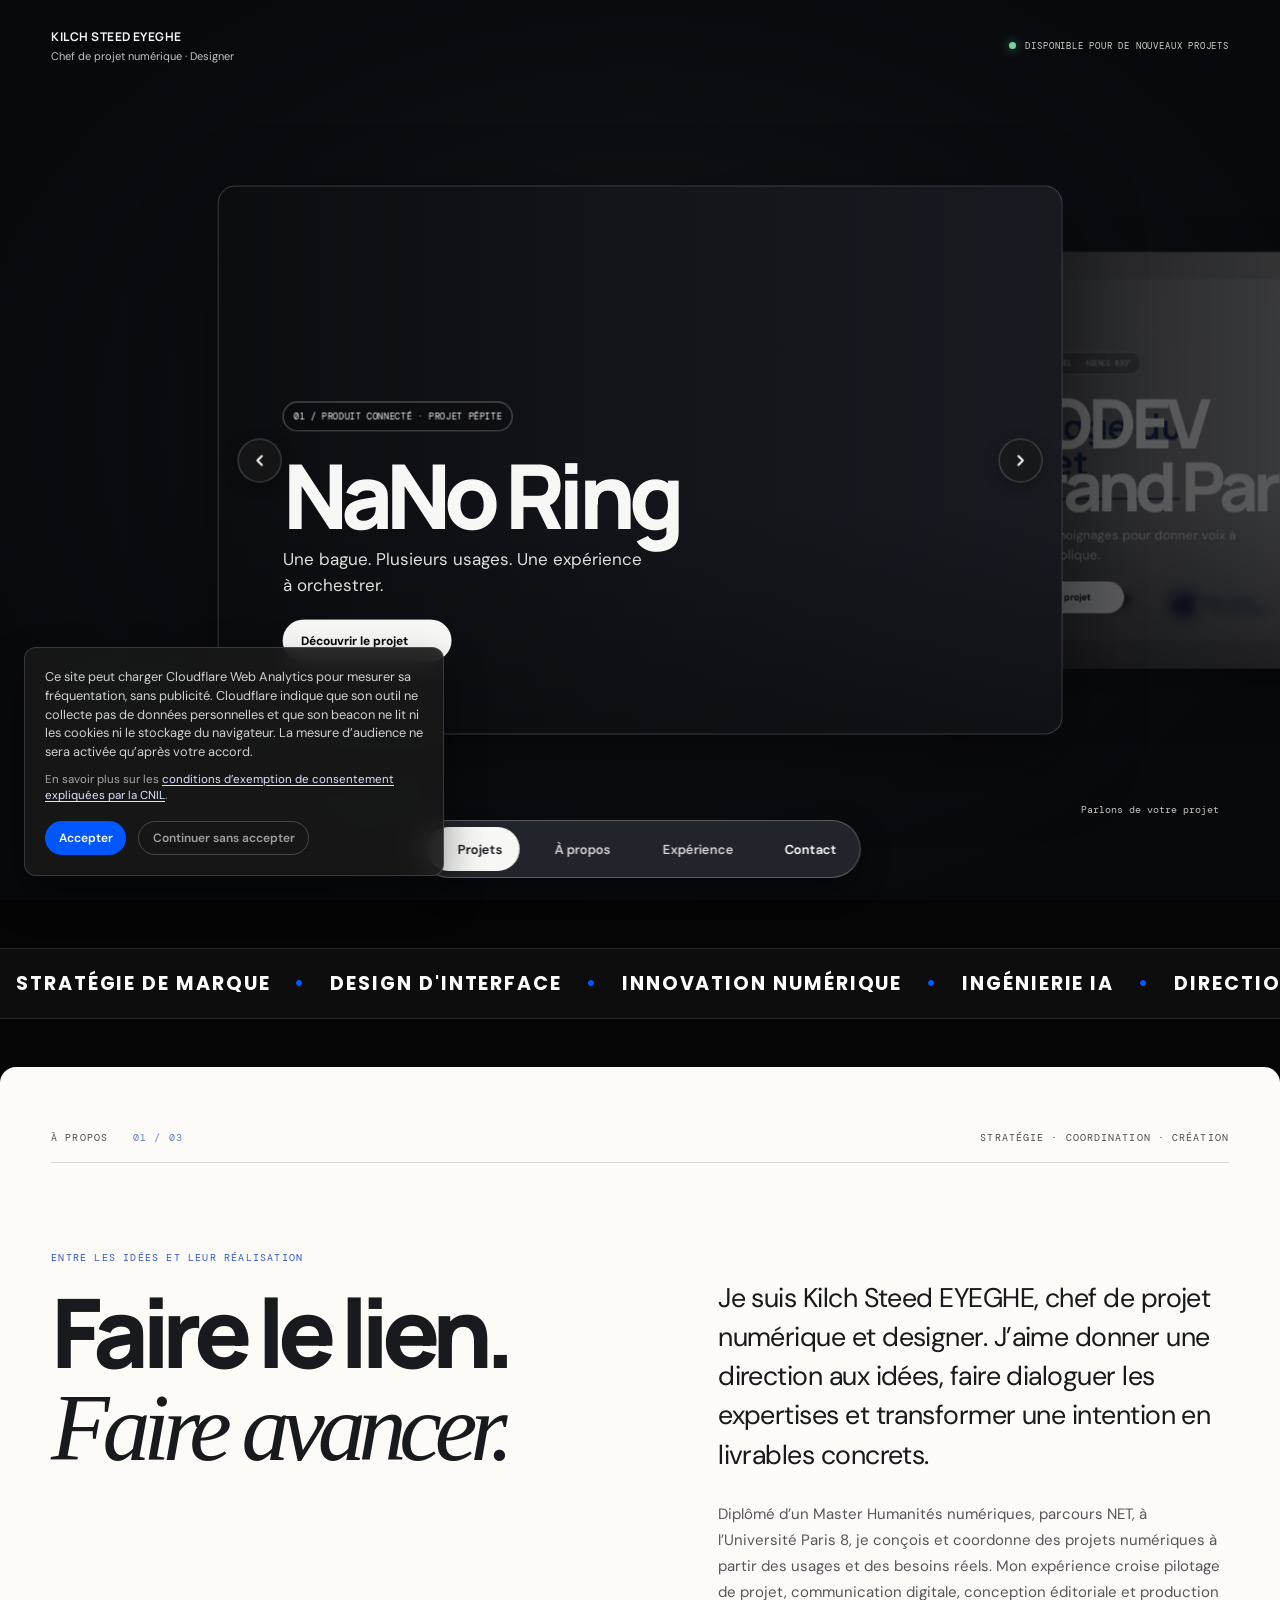
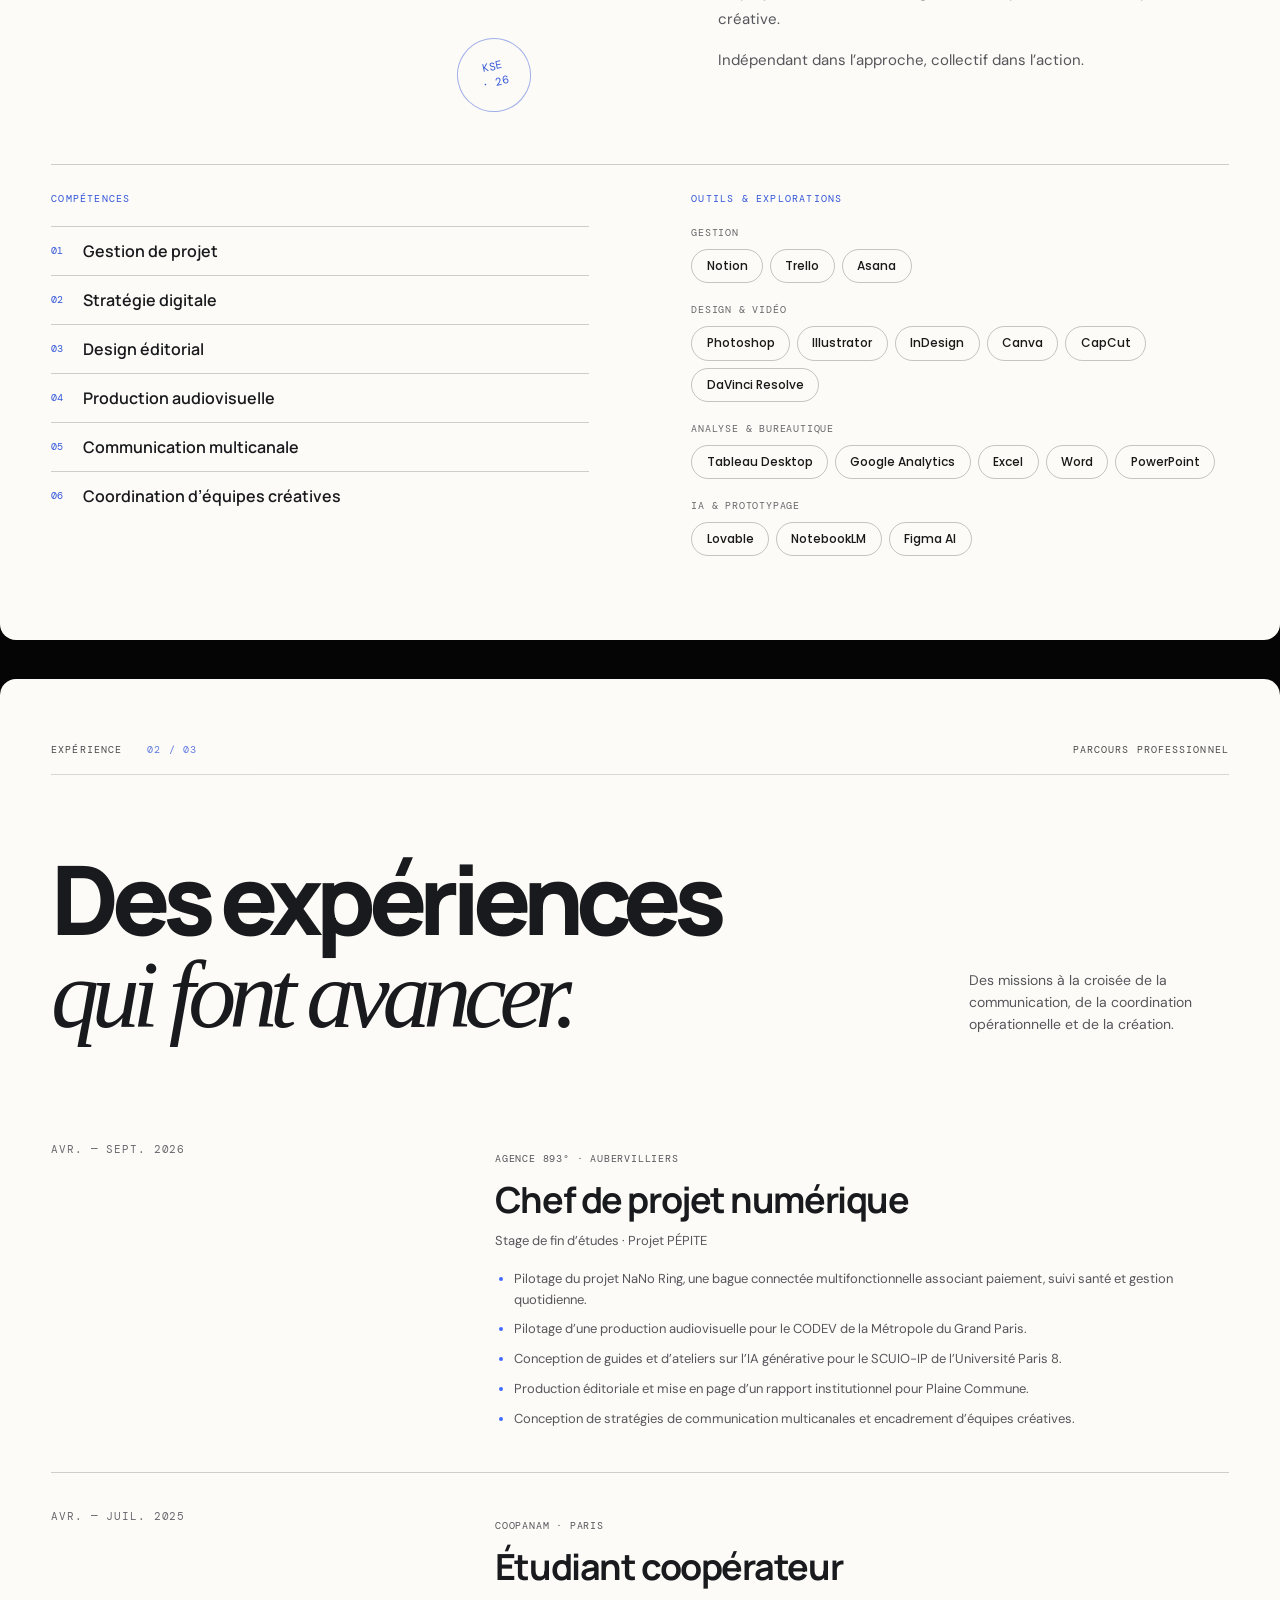
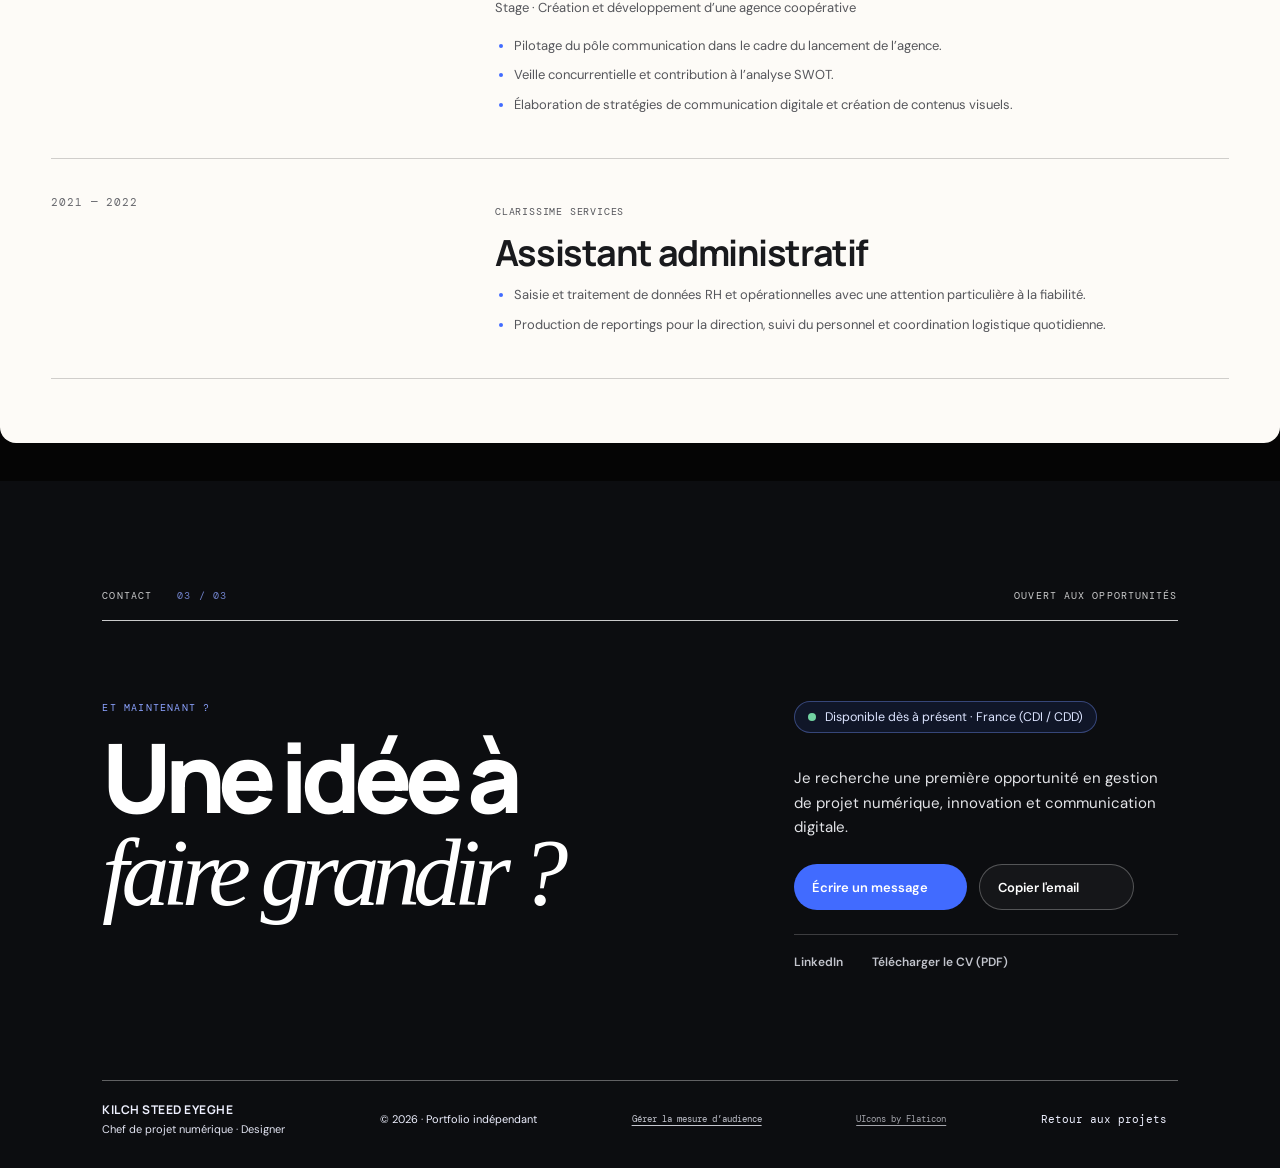
<file: index.html>
<!doctype html>
<html lang="fr">
<head>
  <meta charset="utf-8">
  <meta name="viewport" content="width=device-width, initial-scale=1">
  <meta name="theme-color" content="#050505">
  <link rel="icon" type="image/svg+xml" href="assets/favicon.svg?v=portfolio-k-20261031" sizes="any">
  <meta name="description" content="Portfolio de Kilch Steed EYEGHE : gestion de projet numérique, communication digitale et design.">
  <title>Kilch Steed EYEGHE — Portfolio</title>
  <link rel="stylesheet" href="styles.css?v=gallery-crossfade-20261102">
  <script src="preloader.js?v=public-loader-20261030"></script>
  <script src="script.js?v=active-gallery-autoplay-2800-20261102" defer></script>
  <link rel="stylesheet" href="https://cdn-uicons.flaticon.com/2.1.0/uicons-bold-straight/css/uicons-bold-straight.css">
  <link rel="stylesheet" href="https://cdn-uicons.flaticon.com/2.1.0/uicons-solid-rounded/css/uicons-solid-rounded.css">
</head>
<body>
  <div class="entry-loader" data-entry-loader aria-hidden="false" hidden>
    <div class="entry-loader__top"><span>KILCH STEED EYEGHE</span><span>GESTION DE PROJET NUMÉRIQUE · DESIGN</span></div>
    <div class="entry-loader__center">
      <div class="entry-loader__track" role="progressbar" aria-label="Chargement du portfolio" aria-valuemin="0" aria-valuemax="100" aria-valuenow="0"><span data-entry-fill></span></div>
      <div class="entry-loader__count"><span data-entry-number>0</span><span class="entry-loader__percent">%</span></div>
      <p class="entry-loader__status" data-entry-status aria-live="polite">Chargement du portfolio</p>
    </div>
  </div>
  <a class="skip-link" href="#projets">Aller aux projets</a>
  <header class="site-header">
    <a class="identity" href="#projets" aria-label="Kilch Steed EYEGHE — Projets"><strong>KILCH STEED EYEGHE</strong><span>Chef de projet numérique · Designer</span></a>
    <div class="availability"><span class="status-dot" aria-hidden="true"></span> DISPONIBLE POUR DE NOUVEAUX PROJETS</div>
  </header>

  <main id="contenu">
    <section class="projects-stage" id="projets" aria-label="Projets sélectionnés">
      
      <div class="carousel" aria-roledescription="carrousel" aria-label="Projets sélectionnés">
        <div class="carousel-track">
          <article class="slide is-active" data-slide="0" data-project="nano" aria-label="Projet 1 sur 9 : NaNo Ring">
            <img src="assets/NaNo%20App01.png" alt="Interfaces de l’application NaNo Ring" fetchpriority="high">
            <div class="slide-scrim"></div><div class="slide-copy"><span class="slide-kicker">01 / PRODUIT CONNECTÉ · PROJET PÉPITE</span><h2>NaNo Ring</h2><p>Une bague. Plusieurs usages. Une expérience à orchestrer.</p><button class="case-link" data-open="nano">Découvrir le projet <i class="fi fi-bs-arrow-up-right" aria-hidden="true"></i></button></div>
          </article>
          <article class="slide" data-slide="1" data-project="codev" aria-label="Projet 2 sur 9 : CODEV Grand Paris" aria-hidden="true">
            <img src="assets/codev-grand-paris01.png" alt="Document de cadrage audiovisuel du CODEV Grand Paris" loading="lazy">
            <div class="slide-scrim"></div><div class="slide-copy"><span class="slide-kicker">02 / AUDIOVISUEL · AGENCE 893°</span><h2>CODEV<br>Grand Paris</h2><p>Quatre témoignages pour donner voix à l’action publique.</p><button class="case-link" data-open="codev">Découvrir le projet <i class="fi fi-bs-arrow-up-right" aria-hidden="true"></i></button></div>
          </article>
          <article class="slide" data-slide="2" data-project="plaine" aria-label="Projet 3 sur 9 : Plaine Commune" aria-hidden="true">
            <img src="assets/plaine-commune01.png" alt="Extrait du rapport éditorial de Plaine Commune" loading="lazy"><div class="slide-scrim"></div><div class="slide-copy"><span class="slide-kicker">03 / ÉDITION · AGENCE 893°</span><h2>Plaine<br>Commune</h2><p>Faire d’un rapport institutionnel un objet éditorial lisible.</p><button class="case-link" data-open="plaine">Découvrir le projet <i class="fi fi-bs-arrow-up-right" aria-hidden="true"></i></button></div>
          </article>
          <article class="slide" data-slide="3" data-project="lundi" aria-label="Projet 4 sur 9 : Atelier IA" aria-hidden="true">
            <img src="assets/atelier-lundi-pro01.PNG" alt="Support d’atelier consacré à l’IA générative" loading="lazy"><div class="slide-scrim"></div><div class="slide-copy"><span class="slide-kicker">05 / ATELIER · TRANSMISSION</span><h2>Atelier IA</h2><p>Mettre les outils au service d’une recherche de stage concrète.</p><button class="case-link" data-open="lundi">Découvrir le projet <i class="fi fi-bs-arrow-up-right" aria-hidden="true"></i></button></div>
          </article>
          <article class="slide" data-slide="4" data-project="agency" aria-label="Projet 5 sur 9 : 893°" aria-hidden="true">
            <img src="assets/893%C2%B0%2001.png" alt="Créations visuelles de l’agence 893°" loading="lazy"><div class="slide-scrim"></div><div class="slide-copy"><span class="slide-kicker">08 / AGENCE · COMMUNICATION</span><h2>893°</h2><p>Des créations au croisement de la stratégie et du visuel.</p><button class="case-link" data-open="agency">Découvrir le projet <i class="fi fi-bs-arrow-up-right" aria-hidden="true"></i></button></div>
          </article>
          <article class="slide" data-slide="5" data-project="scuio" aria-label="Projet 6 sur 9 : Guide SCUIO-IP" aria-hidden="true">
            <img src="assets/guide-scuio-ip01.png" alt="Guide SCUIO-IP sur l’intelligence artificielle générative" loading="lazy"><div class="slide-scrim"></div><div class="slide-copy"><span class="slide-kicker">04 / PÉDAGOGIE · ÉDITION</span><h2>Guide<br>SCUIO-IP</h2><p>Accompagner les usages de l’IA avec un cadre pratique.</p><button class="case-link" data-open="scuio">Découvrir le projet <i class="fi fi-bs-arrow-up-right" aria-hidden="true"></i></button></div>
          </article>
          <article class="slide" data-slide="6" data-project="sacerdoce" aria-label="Projet 7 sur 9 : Sacerdoce Royal" aria-hidden="true">
            <img src="assets/sacerdoce-royal02.png" alt="Identité visuelle et charte de Sacerdoce Royal" loading="lazy"><div class="slide-scrim"></div><div class="slide-copy"><span class="slide-kicker">06 / IDENTITÉ VISUELLE</span><h2>Sacerdoce<br>Royal</h2><p>Une identité structurée dans ses couleurs, ses formes et ses usages.</p><button class="case-link" data-open="sacerdoce">Découvrir le projet <i class="fi fi-bs-arrow-up-right" aria-hidden="true"></i></button></div>
          </article>
          <article class="slide" data-slide="7" data-project="magik" aria-label="Projet 8 sur 9 : Magik Opti’k" aria-hidden="true">
            <img src="assets/magik-optik02.png" alt="Charte graphique de Magik Opti’k" loading="lazy"><div class="slide-scrim"></div><div class="slide-copy"><span class="slide-kicker">07 / DESIGN · BRANDING</span><h2>Magik Opti’k</h2><p>Construire une marque reconnaissable et facile à décliner.</p><button class="case-link" data-open="magik">Découvrir le projet <i class="fi fi-bs-arrow-up-right" aria-hidden="true"></i></button></div>
          </article>
          <article class="slide" data-slide="8" data-project="autres" aria-label="Projet 9 sur 9 : Autres créations" aria-hidden="true">
            <img src="assets/Autres01.png" alt="Sélection d’explorations graphiques" loading="lazy"><div class="slide-scrim"></div><div class="slide-copy"><span class="slide-kicker">09 / CARNET VISUEL</span><h2>Autres<br>créations</h2><p>Une sélection d’expérimentations graphiques personnelles.</p><button class="case-link" data-open="autres">Découvrir le projet <i class="fi fi-bs-arrow-up-right" aria-hidden="true"></i></button></div>
          </article>
        </div>
        <div class="carousel-side-label side-left" aria-hidden="true"></div><div class="carousel-side-label side-right" aria-hidden="true"></div>
        <div class="carousel-controls" aria-label="Navigation des projets">
          <button type="button" class="carousel-arrow" data-previous aria-label="Projet précédent"><svg viewBox="0 0 24 24" aria-hidden="true"><path d="M15 18l-6-6 6-6"/></svg></button>
          <button type="button" class="carousel-arrow" data-next aria-label="Projet suivant"><svg viewBox="0 0 24 24" aria-hidden="true"><path d="M9 18l6-6-6-6"/></svg></button>
        </div>
      </div>
      <div class="carousel-footer"><a class="contact-shortcut" href="#contact">Parlons de votre projet <i class="fi fi-bs-arrow-up-right" aria-hidden="true"></i></a></div>
    </section>

    <section class="marquee-section" aria-hidden="true">
      <div class="marquee-track">
        <div class="marquee-content">
          <span>STRATÉGIE DE MARQUE</span><span class="dot">•</span>
          <span>DESIGN D'INTERFACE</span><span class="dot">•</span>
          <span>INNOVATION NUMÉRIQUE</span><span class="dot">•</span>
          <span>INGÉNIERIE IA</span><span class="dot">•</span>
          <span>DIRECTION ARTISTIQUE</span><span class="dot">•</span>
          <span>CHEF DE PROJET</span><span class="dot">•</span>
        </div>
        <div class="marquee-content" aria-hidden="true">
          <span>STRATÉGIE DE MARQUE</span><span class="dot">•</span>
          <span>DESIGN D'INTERFACE</span><span class="dot">•</span>
          <span>INNOVATION NUMÉRIQUE</span><span class="dot">•</span>
          <span>INGÉNIERIE IA</span><span class="dot">•</span>
          <span>DIRECTION ARTISTIQUE</span><span class="dot">•</span>
          <span>CHEF DE PROJET</span><span class="dot">•</span>
        </div>
      </div>
    </section>

    <section class="about-section" id="profil" aria-labelledby="about-title">
      <div class="section-topline"><p>À PROPOS <span>01 / 03</span></p><p>STRATÉGIE · COORDINATION · CRÉATION</p></div>
      <div class="about-layout"><div class="about-heading"><p class="eyebrow">ENTRE LES IDÉES ET LEUR RÉALISATION</p><h2 id="about-title">Faire le lien.<br><em>Faire avancer.</em></h2><div class="about-stamp" aria-hidden="true">KSE<br>· 26</div></div><div class="about-copy"><p class="about-lead">Je suis Kilch Steed EYEGHE, chef de projet numérique et designer. J’aime donner une direction aux idées, faire dialoguer les expertises et transformer une intention en livrables concrets.</p><p>Diplômé d’un Master Humanités numériques, parcours NET, à l’Université Paris 8, je conçois et coordonne des projets numériques à partir des usages et des besoins réels. Mon expérience croise pilotage de projet, communication digitale, conception éditoriale et production créative.</p><p>Indépendant dans l’approche, collectif dans l’action.</p></div></div>
      <div class="about-details"><div class="about-column"><p class="eyebrow">COMPÉTENCES</p><ul class="skill-list"><li><span>01</span>Gestion de projet</li><li><span>02</span>Stratégie digitale</li><li><span>03</span>Design éditorial</li><li><span>04</span>Production audiovisuelle</li><li><span>05</span>Communication multicanale</li><li><span>06</span>Coordination d’équipes créatives</li></ul></div><div class="about-column tools-column"><p class="eyebrow">OUTILS & EXPLORATIONS</p><div class="tool-group"><span>GESTION</span><div class="tool-tags"><b>Notion</b><b>Trello</b><b>Asana</b></div></div><div class="tool-group"><span>DESIGN & VIDÉO</span><div class="tool-tags"><b>Photoshop</b><b>Illustrator</b><b>InDesign</b><b>Canva</b><b>CapCut</b><b>DaVinci Resolve</b></div></div><div class="tool-group"><span>ANALYSE & BUREAUTIQUE</span><div class="tool-tags"><b>Tableau Desktop</b><b>Google Analytics</b><b>Excel</b><b>Word</b><b>PowerPoint</b></div></div><div class="tool-group"><span>IA & PROTOTYPAGE</span><div class="tool-tags"><b>Lovable</b><b>NotebookLM</b><b>Figma AI</b></div></div></div></div>
      
    </section>

    <section class="experience-section" id="parcours" aria-labelledby="experience-title">
      <div class="section-topline"><p>EXPÉRIENCE <span>02 / 03</span></p><p>PARCOURS PROFESSIONNEL</p></div>
      <div class="experience-heading"><h2 id="experience-title">Des expériences<br><em>qui font avancer.</em></h2><p>Des missions à la croisée de la communication, de la coordination opérationnelle et de la création.</p></div>
      <div class="experience-list">
        <article class="experience-item"><div class="experience-date">AVR. — SEPT. 2026</div><div><p class="experience-company">AGENCE 893° · AUBERVILLIERS</p><h3>Chef de projet numérique</h3><p class="experience-context">Stage de fin d’études · Projet PÉPITE</p><ul><li>Pilotage du projet NaNo Ring, une bague connectée multifonctionnelle associant paiement, suivi santé et gestion quotidienne.</li><li>Pilotage d’une production audiovisuelle pour le CODEV de la Métropole du Grand Paris.</li><li>Conception de guides et d’ateliers sur l’IA générative pour le SCUIO-IP de l’Université Paris 8.</li><li>Production éditoriale et mise en page d’un rapport institutionnel pour Plaine Commune.</li><li>Conception de stratégies de communication multicanales et encadrement d’équipes créatives.</li></ul></div></article>
        <article class="experience-item"><div class="experience-date">AVR. — JUIL. 2025</div><div><p class="experience-company">COOPANAM · PARIS</p><h3>Étudiant coopérateur</h3><p class="experience-context">Stage · Création et développement d’une agence coopérative</p><ul><li>Pilotage du pôle communication dans le cadre du lancement de l’agence.</li><li>Veille concurrentielle et contribution à l’analyse SWOT.</li><li>Élaboration de stratégies de communication digitale et création de contenus visuels.</li></ul></div></article>
        <article class="experience-item"><div class="experience-date">2021 — 2022</div><div><p class="experience-company">CLARISSIME SERVICES</p><h3>Assistant administratif</h3><ul><li>Saisie et traitement de données RH et opérationnelles avec une attention particulière à la fiabilité.</li><li>Production de reportings pour la direction, suivi du personnel et coordination logistique quotidienne.</li></ul></div></article>
      </div>
    </section>

    <section class="contact-section" id="contact" aria-labelledby="contact-title"><div class="section-topline"><p>CONTACT <span>03 / 03</span></p><p>OUVERT AUX OPPORTUNITÉS</p></div><div class="contact-content"><div><p class="eyebrow">ET MAINTENANT ?</p><h2 id="contact-title">Une idée à<br><em>faire grandir ?</em></h2></div><div class="contact-detail"><div class="status-badge"><span class="status-dot pulse" aria-hidden="true"></span><span>Disponible dès à présent · France (CDI / CDD)</span></div><p>Je recherche une première opportunité en gestion de projet numérique, innovation et communication digitale.</p><div class="contact-actions"><a class="contact-link primary" href="mailto:kelchsteed@gmail.com">Écrire un message <i class="fi fi-bs-arrow-up-right" aria-hidden="true"></i></a><button class="contact-link secondary" id="copy-email-btn" data-email="kelchsteed@gmail.com" type="button">Copier l'email <i class="fi fi-bs-copy" aria-hidden="true"></i><span id="copy-text" aria-live="polite"></span></button></div><div class="contact-resources"><a class="resource-link" href="https://www.linkedin.com/in/kelch-steed-eyeghe/" target="_blank" rel="noopener noreferrer">LinkedIn <i class="fi fi-bs-arrow-up-right" aria-hidden="true"></i></a><a class="resource-link" href="assets/Kilch_Steed_Cv_2026.pdf" download>Télécharger le CV (PDF) <i class="fi fi-bs-download" aria-hidden="true"></i></a></div></div></div><footer class="site-footer"><a class="identity" href="#projets"><strong>KILCH STEED EYEGHE</strong><span>Chef de projet numérique · Designer</span></a><span>© <span data-year>2026</span> · Portfolio indépendant</span><button id="manage-cookies" class="cookie-manage-btn" type="button">Gérer la mesure d’audience</button><a class="icon-credit" href="https://www.flaticon.com/uicons" target="_blank" rel="noopener noreferrer">UIcons by Flaticon</a><a href="#projets">Retour aux projets <i class="fi fi-bs-arrow-up" aria-hidden="true"></i></a></footer></section>
  </main>

  <nav class="floating-nav" aria-label="Navigation principale"><a class="nav-item is-active" href="#projets" aria-current="page"><i class="fi fi-bs-grid" aria-hidden="true"></i><b>Projets</b></a><a class="nav-item" href="#profil"><i class="fi fi-bs-user" aria-hidden="true"></i><b>À propos</b></a><a class="nav-item" href="#parcours"><i class="fi fi-bs-briefcase" aria-hidden="true"></i><b>Expérience</b></a><a class="nav-item nav-contact" href="#contact"><i class="fi fi-sr-user" aria-hidden="true"></i><b>Contact</b></a></nav>

  <dialog class="project-dialog case-study" id="dialog-nano" aria-labelledby="dialog-title-nano">
    <form method="dialog" class="dialog-header-form"><button class="dialog-close" aria-label="Fermer la fiche projet">Fermer <svg viewBox="0 0 24 24" aria-hidden="true"><path d="M6 6l12 12M18 6L6 18"/></svg></button></form>
    <div class="dialog-content-scroll"><header class="cs-header"><p class="eyebrow blue">ÉTUDE DE CAS PRODUIT</p><h2 id="dialog-title-nano">NaNo Ring</h2><p class="cs-subtitle">Conception, stratégie et prototypage d'une bague connectée multifonctionnelle NFC.</p></header>
      <div class="cs-grid"><aside class="cs-meta"><div class="meta-block"><span>RÔLE</span><p>Chef de projet numérique</p></div><div class="meta-block"><span>LIVRABLES</span><p>Étude de marché, Modèle Économique (Canvas), Prototypage matériel.</p></div><div class="meta-block"><span>CONTEXTE</span><p>Projet PÉPITE · Agence 893°</p></div></aside>
        <div class="cs-body"><div class="cs-section"><h3>1. La vision et l'opportunité de marché</h3><p>L'analyse de l'état de l'art a révélé un marché scindé : d'un côté, des bagues axées sur la santé (comme la Galaxy Ring) ; de l'autre, des dispositifs de paiement de niche. L'objectif de la NaNo Ring était de créer un point de convergence discret et ergonomique. Dotée de la technologie NFC, elle simplifie le quotidien en remplaçant les cartes bancaires, les titres de transport et les clés numériques, tout en intégrant des capteurs de santé essentiels.</p></div>
          <div class="cs-section"><h3>2. Stratégie et Modèle Économique</h3><p>Pour percer sur ce marché concurrentiel, nous avons structuré un modèle économique fondé sur l'accessibilité tarifaire afin de toucher le grand public. Le développement s'appuie sur des partenariats stratégiques envisagés avec des marques de prêt-à-porter (ex: Celio) et des écosystèmes technologiques (Tesla, Apple Health). L'ensemble des interactions est géré par la "NaNo App", une interface garantissant une sécurisation totale des données en conformité avec le RGPD.</p></div>
          <div class="cs-section"><h3>3. Prototypage et Design Hardware</h3><p>La conception matérielle a nécessité d'équilibrer technologie et esthétique "bijou". La bague est conçue en titane non-magnétique pour éviter les interférences et intègre un système de notification par vibration et LED RGB. Nous avons modélisé une gamme "Classic" et une gamme "Deluxe" (personnalisable), accompagnées d'un boîtier de recharge USB-C conçu pour rivaliser avec les standards d'autonomie du marché.</p></div></div>
      </div>
    </div>
  </dialog>
  <dialog class="project-dialog case-study" id="dialog-codev" aria-labelledby="dialog-title-codev">
    <form method="dialog" class="dialog-header-form"><button class="dialog-close" aria-label="Fermer la fiche projet">Fermer <svg viewBox="0 0 24 24" aria-hidden="true"><path d="M6 6l12 12M18 6L6 18"/></svg></button></form>
    <div class="dialog-content-scroll"><header class="cs-header"><p class="eyebrow blue">ÉTUDE DE CAS AUDIOVISUELLE</p><h2 id="dialog-title-codev">CODEV Grand Paris</h2><p class="cs-subtitle">Cadrage stratégique et pilotage d'une production audiovisuelle institutionnelle.</p></header>
      <div class="cs-grid"><aside class="cs-meta"><div class="meta-block"><span>RÔLE</span><p>Chef de projet numérique</p></div><div class="meta-block"><span>LIVRABLES</span><p>Conception éditoriale, Cadrage de production, 4 vidéos (témoignages).</p></div><div class="meta-block"><span>CONTEXTE</span><p>Agence 893° · 2026</p></div></aside>
        <div class="cs-body"><div class="cs-section"><h3>1. Enjeux Institutionnels et Problématique</h3><p>Dans le cadre de l'accompagnement du CODEV de la Métropole du Grand Paris par l'agence 893°, ce projet visait à renforcer la visibilité de l'institution. L'objectif principal était de valoriser son rôle et son impact auprès des décideurs publics et de la société civile au travers d'une série de quatre vidéos de témoignages. La stratégie prévoyait une diffusion multi-plateforme, incluant LinkedIn, YouTube et le site institutionnel, nécessitant une optimisation spécifique des formats pour le digital.</p></div>
          <div class="cs-section"><h3>2. Cadrage et Stratégie de Production</h3><p>Afin de garantir l'efficacité, la qualité technique et le respect des délais, j'ai élaboré un cadrage rigoureux. La production a été organisée sur la base de deux tournages par semaine (lundi matin et jeudi après-midi), avec un arrêt impératif planifié avant le 14 mai 2026. Pour anticiper d'éventuels aléas (météo, contraintes techniques ou d'agenda des intervenants), une semaine tampon a été stratégiquement intégrée au planning.</p></div>
          <div class="cs-section"><h3>3. Pilotage Opérationnel et Post-production</h3><p>Chaque session de tournage a été minutieusement découpée (installation, interview de 30-45 min, captation de plans de coupe, et sauvegarde sécurisée des rushs) pour maximiser l'efficacité sur le terrain. Le planning de post-production a été conçu de manière itérative : le dérushage et le pré-montage des premières vidéos ont débuté dès la fin de la première semaine de tournage. Les itérations ont été encadrées avec des phases précises pour la transmission des versions V1, l'intégration des retours clients et les exports finaux, garantissant une livraison officielle à la fin juin.</p></div></div>
      </div>
    </div>
  </dialog>

  <!-- Étude de cas : Guide SCUIO-IP -->
  <dialog class="project-dialog case-study" id="dialog-scuio" aria-labelledby="dialog-title-scuio">
    <form method="dialog" class="dialog-header-form"><button class="dialog-close" aria-label="Fermer la fiche projet">Fermer <svg viewBox="0 0 24 24" aria-hidden="true"><path d="M6 6l12 12M18 6L6 18"/></svg></button></form>
    <div class="dialog-content-scroll">
      <header class="cs-header"><p class="eyebrow blue">CONCEPTION ÉDITORIALE & INGÉNIERIE IA</p><h2 id="dialog-title-scuio" class="animated-title">Guide SCUIO-IP</h2><p class="cs-subtitle">Cadre méthodologique et référentiel stratégique sur l'intégration de l'IA générative dans l'accompagnement professionnel universitaire.</p></header>
      <div class="cs-grid">
        <aside class="cs-meta">
          <div class="meta-block"><span>RÔLE</span><p>Chef de projet numérique & auteur principal</p></div>
          <div class="meta-block"><span>LIVRABLES</span><p>Guide opératoire de 28 pages, taxonomie de prompting, référentiel éthique & ATS.</p></div>
          <div class="meta-block"><span>CONTEXTE & CLIENT</span><p>Université Paris 8 (SCUIO-IP) · Agence 893° · 2026</p></div>
        </aside>
        <div class="cs-body">
          <div class="cs-section"><h3>1. Enjeu stratégique et transformation institutionnelle</h3><p>Face à une mutation rapide du marché de l'emploi où 83 % des jeunes actifs utilisent l'IA générative dans leurs démarches, le SCUIO-IP de l'Université Paris 8 devait adapter sa posture d'accompagnement. L'enjeu dépassait la simple veille technique : il s'agissait de transformer un outil perçu comme complexe en un levier d'employabilité concret et éthique. J'ai piloté la conception de ce guide méthodologique destiné aux conseillers d'orientation, afin de moderniser la préparation aux recrutements et le franchissement des filtres algorithmiques (ATS).</p></div>
          <div class="cs-section"><h3>2. Ingénierie pédagogique et framework de prompting</h3><p>En tant que responsable de la rédaction et de la structuration, j'ai théorisé une typologie opérationnelle d'instructions pour guider l'IA avec précision :</p><ul><li><strong>Prompts Chain-of-Thought :</strong> Modélisation du raisonnement étape par étape pour expliciter la pertinence des compétences lors de la rédaction.</li><li><strong>Prompts directs & structurés :</strong> Instructions pré-formatées pour optimiser les CV selon les exigences formelles du marché français.</li><li><strong>Simulation d'entretiens & co-construction :</strong> Scénarios d'entraînement interactifs et protocoles d'optimisation de lettres de motivation.</li></ul></div>
          <div class="cs-section"><h3>3. Conduite du projet, éthique et impact</h3><p>Mené sur un cycle intensif de deux mois, le projet a couvert l'intégralité de la chaîne de valeur : problématisation, ingénierie de contenu, direction éditoriale et gouvernance éthique. Le document intègre une section critique sur les biais algorithmiques, la confidentialité des données et la préservation de l'authenticité des candidatures. Ce guide opérationnel positionne l'Université Paris 8 à la pointe de l'innovation pédagogique appliquée à l'insertion professionnelle.</p></div>
        </div>
      </div>
    </div>
  </dialog>

  <!-- Étude de cas : Plaine Commune -->
  <dialog class="project-dialog case-study" id="dialog-plaine" aria-labelledby="dialog-title-plaine">
    <form method="dialog" class="dialog-header-form"><button class="dialog-close" aria-label="Fermer la fiche projet">Fermer <svg viewBox="0 0 24 24" aria-hidden="true"><path d="M6 6l12 12M18 6L6 18"/></svg></button></form>
    <div class="dialog-content-scroll">
      <header class="cs-header"><p class="eyebrow blue">DESIGN ÉDITORIAL & STRATÉGIE INSTITUTIONNELLE</p><h2 id="dialog-title-plaine" class="animated-title">Plaine Commune</h2><p class="cs-subtitle">Conception éditoriale, mise en page et valorisation du rapport stratégique sur la politique de l'emploi et la clause sociale du territoire.</p></header>
      <div class="cs-grid">
        <aside class="cs-meta">
          <div class="meta-block"><span>RÔLE</span><p>Chef de projet numérique & designer éditorial</p></div>
          <div class="meta-block"><span>LIVRABLES</span><p>Rapport institutionnel, synthèse d'orientations politiques, design d'information (InDesign).</p></div>
          <div class="meta-block"><span>CONTEXTE & CLIENT</span><p>Plaine Commune (DEF) · Agence 893° · 2026</p></div>
        </aside>
        <div class="cs-body">
          <div class="cs-section"><h3>1. Enjeu territorial et reconfiguration post-JO 2024</h3><p>Au sortir d'une décennie marquée par de grands chantiers structurants (Jeux Olympiques et Paralympiques 2024, Grand Paris Express), Plaine Commune a engagé une refonte globale de sa stratégie d'emploi. La Direction de l'Emploi et de la Formation (DEF) devait formaliser sa feuille de route pour transformer durablement ces investissements en opportunités locales non délocalisables. L'objectif de la mission était de concevoir un document de référence institutionnel traduisant la vision politique du territoire auprès de l'ensemble des acteurs publics et privés.</p></div>
          <div class="cs-section"><h3>2. Direction artistique, mise en page et hiérarchisation</h3><p>La conception visuelle et la mise en page de ce rapport de référence ont exigé une grande rigueur typographique et un travail fin de mise en valeur de l'information :</p><ul><li><strong>Mise en page structurée :</strong> Création d'une grille éditoriale aérée facilitant la lecture des prises de parole institutionnelles (édito, déclarations politiques).</li><li><strong>Rythme visuel et encadrés stratégiques :</strong> Mise en valeur des piliers d'action (Comité local pour l'emploi, partenariats RSE, GPEC) grâce à des jeux de blocs colorés et une hiérarchie de titres affirmée.</li><li><strong>Restitution d'événements et séminaires :</strong> Mise en forme des actes du séminaire « 2025, un nouvel élan pour la clause sociale », ayant réuni plus de 90 décideurs du territoire.</li></ul></div>
          <div class="cs-section"><h3>3. Impact et valorisation de la clause sociale</h3><p>Le document final valorise l'extension de la clause d'insertion au-delà du secteur du BTP, en intégrant le champ des prestations intellectuelles et de l'ingénierie. En synthétisant des enjeux complexes d'achats responsables et de sourcing local, cette publication affirme le rôle de Plaine Commune en tant qu'agrégateur de compétences et tiers de confiance de l'emploi en Île-de-France.</p></div>
        </div>
      </div>
    </div>
  </dialog>

  <!-- Étude de cas : Atelier IA et méthode C.O.R.E. -->
  <dialog class="project-dialog case-study" id="dialog-lundi" aria-labelledby="dialog-title-lundi">
    <form method="dialog" class="dialog-header-form"><button class="dialog-close" aria-label="Fermer la fiche projet">Fermer <svg viewBox="0 0 24 24" aria-hidden="true"><path d="M6 6l12 12M18 6L6 18"/></svg></button></form>
    <div class="dialog-content-scroll">
      <header class="cs-header"><p class="eyebrow blue">INGÉNIERIE DE PROMPT & FORMATION IA</p><h2 id="dialog-title-lundi" class="animated-title">Atelier IA & Méthode C.O.R.E.</h2><p class="cs-subtitle">Conception d'un framework d'IA générative propriétaire et animation d'ateliers d'ingénierie de prompt pour l'insertion professionnelle.</p></header>
      <div class="cs-grid">
        <aside class="cs-meta">
          <div class="meta-block"><span>RÔLE</span><p>Chef de projet numérique & co-concepteur du framework C.O.R.E.</p></div>
          <div class="meta-block"><span>LIVRABLES</span><p>Framework C.O.R.E.®, module de formation (masterclass), benchmark d'outils, référentiel éthique & IA Act.</p></div>
          <div class="meta-block"><span>CONTEXTE & PARTENAIRES</span><p>Agence 893° × Université Paris 8 (SCUIO-IP) · 2026</p></div>
        </aside>
        <div class="cs-body">
          <div class="cs-section"><h3>1. Genèse du projet et vision chef de projet</h3><p>Dans un paysage d'IA générative saturé d'outils, la majorité des utilisateurs échouent à obtenir des résultats pertinents en raison de requêtes vagues. En tant que chef de projet numérique au sein de l'agence 893°, j'ai identifié le besoin de traduire la complexité des grands modèles de langage en une méthodologie opérationnelle et mémorisable. J'ai codirigé la création, la structuration et la modélisation pédagogique de la <strong>Méthode C.O.R.E.®</strong> pour transformer l'usage de l'IA en un levier d'exécution précis et à forte valeur ajoutée.</p></div>
          <div class="cs-section"><h3>2. Architecture du framework C.O.R.E.®</h3><p>La méthode C.O.R.E. repose sur l'alignement de quatre paramètres du prompt pour mieux préciser la demande et cadrer le résultat attendu :</p><ul><li><strong>C — Contexte :</strong> Ancrer la situation de départ et les informations utiles.</li><li><strong>O — Objectif :</strong> Spécifier la tâche exacte et le livrable attendu.</li><li><strong>R — Rôle :</strong> Donner à l'IA une posture adaptée au domaine visé.</li><li><strong>E — Exigences :</strong> Définir les contraintes de format, de ton et de longueur.</li></ul></div>
          <div class="cs-section"><h3>3. Animation, ingénierie pédagogique et gouvernance éthique</h3><p>En co-animant cet atelier auprès des étudiants et des conseillers de l'Université Paris 8, j'ai contribué à démontrer comment analyser une offre d'emploi, simuler un entretien ou structurer une candidature avec C.O.R.E. Le module intègre également un volet de gouvernance numérique pour sensibiliser aux enjeux de confidentialité des données (RGPD) et au cadre réglementaire européen sur l'IA.</p></div>
        </div>
      </div>
    </div>
  </dialog>

  <dialog class="project-dialog" aria-labelledby="dialog-title"><form method="dialog"><button class="dialog-close" aria-label="Fermer la fiche projet">Fermer <svg viewBox="0 0 24 24" aria-hidden="true"><path d="M6 6l12 12M18 6L6 18"/></svg></button></form><div class="dialog-inner"><p class="eyebrow blue" id="dialog-kicker">PROJET</p><h2 id="dialog-title"></h2><p class="dialog-description"></p><div class="dialog-facts"><div><span>MON RÔLE</span><p class="dialog-role"></p></div><div><span>À RETENIR</span><p class="dialog-note"></p></div></div><button class="dialog-next" type="button">Projet suivant <svg viewBox="0 0 24 24" aria-hidden="true"><path d="M5 12h14M13 6l6 6-6 6"/></svg></button></div></dialog>
  <!-- MODALE SACERDOCE ROYAL -->
  <dialog class="project-dialog case-study" id="dialog-sacerdoce" aria-labelledby="dialog-title-sacerdoce">
    <form method="dialog" class="dialog-header-form">
      <button class="dialog-close" aria-label="Fermer la fiche projet">Fermer <span aria-hidden="true">×</span></button>
    </form>
    
    <div class="dialog-content-scroll">
      <header class="cs-header">
        <p class="section-kicker">BRANDING & IDENTITÉ VISUELLE</p>
        <h2 id="dialog-title-sacerdoce" class="animated-title">Sacerdoce Royal</h2>
        <p class="cs-subtitle">Conception de l'identité de marque, stratégie d'image et charte graphique pour une agence de communication et de médias contemporaine.</p>
      </header>

      <div class="cs-grid">
        <aside class="cs-meta">
          <div class="meta-block">
            <span>RÔLE</span>
            <p>Brand Designer & Directeur Artistique</p>
          </div>
          <div class="meta-block">
            <span>LIVRABLES</span>
            <p>Charte graphique complète (26 pages), Monogramme (SR), Système typographique & Normes d'usage.</p>
          </div>
          <div class="meta-block">
            <span>CONTEXTE & ANNEÉ</span>
            <p>Sacerdoce Royal · 2026</p>
          </div>
        </aside>

        <div class="cs-body">
          <div class="cs-section">
            <h3>1. Ancrage Stratégique et Positionnement de Marque</h3>
            <p>Sacerdoce Royal est une agence de communication et de médias dédiée à la valorisation de la créativité et de la culture chrétienne contemporaine. À la croisée de la production audiovisuelle, des émissions et du podcasting, la marque avait besoin d'une identité visuelle forte pour fédérer une nouvelle génération d'artistes et de créateurs d'impact. L'enjeu résidait dans la modernisation des codes traditionnels afin d'offrir une plateforme d'inspiration crédible et élégante.</p>
          </div>

          <div class="cs-section">
            <h3>2. Architecture Visuelle et Piliers d'Identité</h3>
            <p>Le système d'identité repose sur cinq piliers fondamentaux : Authenticité, Créativité, Innovation, Communauté et Transmission. Pour traduire cette vision, j'ai conçu un monogramme géométrique « SR » intégrant une couronne stylisée ainsi qu'une étoile centrale, symbolisant le leadership créatif et la vocation spirituelle de la marque. L'univers chromatique s'appuie sur un bleu royal profond et dynamique, associé à un jaune doré d'accentuation pour véhiculer à la fois l'institutionnel et le prestige.</p>
          </div>

          <div class="cs-section">
            <h3>3. Normalisation Technique et Pérennité de l'Image</h3>
            <p>Afin d'assurer une déclinaison homogène sur l'ensemble des canaux physiques et numériques, l'ensemble des règles d'application a été consigné dans une charte graphique exhaustive. Le document définit avec précision la grille de construction du logotype, les zones de protection minimales ainsi que les interdictions strictes de déformation ou d'altération. Cette rigueur garantit une cohérence visuelle absolue sur tous les supports audiovisuels et imprimés.</p>
          </div>
        </div>
      </div>
    </div>
  </dialog>

  <!-- MODALE MAGIK OPTI'K -->
  <dialog class="project-dialog case-study" id="dialog-magik" aria-labelledby="dialog-title-magik">
    <form method="dialog" class="dialog-header-form">
      <button class="dialog-close" aria-label="Fermer la fiche projet">Fermer <span aria-hidden="true">×</span></button>
    </form>
    
    <div class="dialog-content-scroll">
      <header class="cs-header">
        <p class="section-kicker">BRANDING & DESIGN D'IDENTITÉ</p>
        <h2 id="dialog-title-magik" class="animated-title">Magik Opti'k</h2>
        <p class="cs-subtitle">Conception d'identité visuelle, univers de marque et charte graphique pour une enseigne d'optique moderne et élégante.</p>
      </header>

      <div class="cs-grid">
        <aside class="cs-meta">
          <div class="meta-block">
            <span>RÔLE</span>
            <p>Brand Designer & Directeur Artistique</p>
          </div>
          <div class="meta-block">
            <span>LIVRABLES</span>
            <p>Charte graphique complète, Architecture de marque (Isotype M + Lunettes), Palette chromatique, Normes typographiques.</p>
          </div>
          <div class="meta-block">
            <span>CONTEXTE & ANNÉE</span>
            <p>Magik Opti'k · 2025</p>
          </div>
        </aside>

        <div class="cs-body">
          <div class="cs-section">
            <h3>1. Enjeu de Marque et Positionnement</h3>
            <p>Magik Opti'k s'affirme comme un magasin d'optique contemporain plaçant l'élégance, la qualité et la précision au cœur de son expérience client. L'objectif global de la création de marque était de concevoir un univers visuel inspirant confiance tout en affirmant une signature moderne et épurée, résumée par la promesse de marque : <em>« Parce que chaque regard mérite de la finesse »</em>.</p>
          </div>

          <div class="cs-section">
            <h3>2. Architecture du Logotype et Déclinaisons</h3>
            <p>La conception du symbole repose sur la fusion intelligente de la lettre initiale « M » et d'une monture de lunettes minimale. Un détail graphique d'étoile scintillante a été intégré au second verre pour matérialiser l'aspect « magique » et la précision de la vision. Le système identitaire se décline en trois niveaux d'utilisation : un logo principal pour la communication globale, un logo secondaire pour les formats contraints, et une icône compacte optimisée pour les favicons et avatars de réseaux sociaux.</p>
          </div>

          <div class="cs-section">
            <h3>3. Direction Artistique, Palette et Typographie</h3>
            <p>L'univers chromatique combine un Bleu Marine Profond (#001A49) et un Noir Pur (#000000) pour l'institutionnel et le contraste, rehaussés d'un Bleu Vif (#0067F4) apportant de la vitalité. L'accord typographique associe la police <strong>Nourd</strong> pour des en-têtes affirmées et <strong>Montserrat Classic</strong> pour la lisibilité fluide des contenus textuels, garantissant une cohérence visuelle parfaite sur l'ensemble des supports physiques et digitaux.</p>
          </div>
        </div>
      </div>
    </div>
  </dialog>

  <!-- MODALE AGENCE 893° -->
  <dialog class="project-dialog case-study" id="dialog-agence" aria-labelledby="dialog-title-agence">
    <form method="dialog" class="dialog-header-form">
      <button class="dialog-close" aria-label="Fermer la fiche projet">Fermer <span aria-hidden="true">×</span></button>
    </form>
    
    <div class="dialog-content-scroll">
      <header class="cs-header">
        <p class="section-kicker">STRATÉGIE DE MARQUE & DIRECTION CRÉATIVE</p>
        <h2 id="dialog-title-agence" class="animated-title">Agence 893°</h2>
        <p class="cs-subtitle">Faire de la communication un terrain d'expression : hybridation créative, ingénierie de contenu et innovation numérique.</p>
      </header>

      <div class="cs-grid">
        <aside class="cs-meta">
          <div class="meta-block">
            <span>RÔLE</span>
            <p>Chef de projet numérique  · Coordinateur créatif</p>
          </div>
          <div class="meta-block">
            <span>LIVRABLES</span>
            <p>Positionnement éditorial, Stratégie social media (LinkedIn, Instagram, TikTok), Territoire de marque, Intégration IA générative.</p>
          </div>
          <div class="meta-block">
            <span>CONTEXTE & CLIENT</span>
            <p>Agence 893° · Communication & Innovation numérique · Île-de-France · 2025-2026</p>
          </div>
        </aside>

        <div class="cs-body">
          <div class="cs-section">
            <h3>1. Une Agence à la Croisée des Cultures et de l'Innovation</h3>
            <p>L'agence 893° est née d'un parti pris fondateur : dépasser les schémas traditionnels de la communication pour explorer de nouvelles modalités d'interaction entre les marques, les idées et leurs publics. Située à la jonction de la création visuelle, de la culture contemporaine et des technologies émergentes, l'agence développe une identité hybride. Elle puise son énergie à la fois dans les cultures urbaines, l'écosystème entrepreneurial et les valeurs d'impact de l'économie sociale et solidaire. En tant que chef de projet numérique, mon rôle a été d'orchestrer cette pluralité pour forger un positionnement de marque singulier, crédible et hautement désirable auprès des partenaires institutionnels comme des acteurs de l'innovation.</p>
          </div>

          <div class="cs-section">
            <h3>2. Une Architecture de Communication Écosystémique</h3>
            <p>Loin de la simple création de supports isolés, nous avons structuré la présence de 893° comme un écosystème conversationnel et engageant. Cette stratégie repose sur quatre piliers d'activation :</p>
            <ul style="margin-top: 0.75rem; padding-left: 1.25rem; color: #4a4a4a; line-height: 1.7;">
              <li><strong>Positionnement & Tonalité Éditoriale :</strong> Définition d'une ligne d'expression affirmée, conjuguant rigueur stratégique, spontanéité culturelle et maîtrise des codes du web.</li>
              <li><strong>Synergie Multicanale :</strong> Conception d'une matrice de contenus sur mesure exploitant la complémentarité stratégique de LinkedIn (autorité professionnelle), Instagram (curation visuelle) et TikTok (créativité spontanée).</li>
              <li><strong>Territoire de Marque Singulier :</strong> Élaboration de concepts originaux qui incarnent l'ADN de l'agence tout en rompant avec les conventions institutionnelles rigides.</li>
              <li><strong>IA Générative & Responsabilité :</strong> Intégration pragmatique des outils d'IA (Prompt Engineering) dans les workflows de création, au service d'une production fluide, éthique et novatrice.</li>
            </ul>
          </div>

          <div class="cs-section">
            <h3>3. De la Vision Prospective à la Conduite de l'Action Collective</h3>
            <p>Au-delà du cadrage stratégique, le projet s'est traduit par une coordination opérationnelle exigeante. J'ai piloté la mise en œuvre des campagnes, garanti la cohérence entre la vision de marque et sa déclinaison technique, et favorisé une dynamique d'apprentissage continu au sein de l'équipe. Cette approche transforme la communication en un véritable levier d'attractivité, affirmant l'agence 893° comme un partenaire stratégique incontournable pour les projets à fort impact.</p>
          </div>
        </div>
      </div>
    </div>
  </dialog>

  <!-- MODALE AUTRES PROJETS -->
  <dialog class="project-dialog case-study" id="dialog-autres" aria-labelledby="dialog-title-autres">
    <form method="dialog" class="dialog-header-form">
      <button class="dialog-close" aria-label="Fermer la fiche projet">Fermer <span aria-hidden="true">×</span></button>
    </form>
    
    <div class="dialog-content-scroll">
      <header class="cs-header">
        <p class="section-kicker">EXPÉRIMENTATIONS & MISSIONS TRANSVERSALES</p>
        <h2 id="dialog-title-autres" class="animated-title">Autres Projets</h2>
        <p class="cs-subtitle">Un panorama d'initiatives créatives, de prototypes fonctionnels et de missions de conseil court terme.</p>
      </header>

      <div class="cs-grid">
        <aside class="cs-meta">
          <div class="meta-block">
            <span>COMPÉTENCES MOBILISÉES</span>
            <p>Design d'interface, Prototypage rapide, Conseil stratégique & Veille IA</p>
          </div>
          <div class="meta-block">
            <span>FORMATS</span>
            <p>Micro-branding, Audits UX/UI, Supports événementiels, Sprints créatifs</p>
          </div>
          <div class="meta-block">
            <span>PÉRIODE</span>
            <p>2024 · 2026</p>
          </div>
        </aside>

        <div class="cs-body">
          <div class="cs-section">
            <h3>1. Agilité et Polyvalence Opérationnelle</h3>
            <p>En parallèle des grands projets structurants présentés dans ce portfolio, cette section rassemble un ensemble de réalisations ciblées et d'expérimentations. Qu'il s'agisse de répondre à un besoin ponctuel de communication, de prototyper rapidement une interface web ou de mener une veille technologique active, ces interventions témoignent d'une grande capacité d'adaptation et d'une exécution rigoureuse.</p>
          </div>

          <div class="cs-section">
            <h3>2. Typologie des Interventions</h3>
            <p>Les réalisations couvertes dans ce périmètre s'articulent autour de trois axes majeurs :</p>
            <ul style="margin-top: 0.75rem; padding-left: 1.25rem; color: #4a4a4a; line-height: 1.7;">
              <li><strong>Design d'Information & Print :</strong> Conception d'affiches, de dépliants et de supports institutionnels nécessitant une hiérarchisation claire des messages.</li>
              <li><strong>Prototypage & Micro-interactions :</strong> Exploration d'interfaces utilisateur (UI) et d'animations CSS/JS pour tester de nouveaux usages de navigation.</li>
              <li><strong>Veille & Expérimentations IA :</strong> Test de flux de travail automatisés, benchmarks d'outils génératifs et rédaction de guides d'usage à périmètre réduit.</li>
            </ul>
          </div>

          <div class="cs-section">
            <h3>3. Démarche et Valeur Ajoutée</h3>
            <p>Chaque micro-projet constitue un terrain d'apprentissage et d'affinement méthodologique. L'objectif demeure constant : apporter une réponse esthétique, fonctionnelle et immédiatement exploitable, indépendamment de l'échelle de la mission.</p>
          </div>
        </div>
      </div>
    </div>
  </dialog>

  <script type="application/ld+json">{"@context":"https://schema.org","@type":"Person","name":"Kilch Steed EYEGHE","jobTitle":"Chef de projet numérique · Designer"}</script>
  <div id="cookie-banner" class="cookie-banner" role="dialog" aria-hidden="true" aria-label="Gestion de la mesure d’audience">
    <div class="cookie-content">
      <p>Ce site peut charger Cloudflare Web Analytics pour mesurer sa fréquentation, sans publicité. Cloudflare indique que son outil ne collecte pas de données personnelles et que son beacon ne lit ni les cookies ni le stockage du navigateur. La mesure d’audience ne sera activée qu’après votre accord.</p>
      <p class="cookie-more">En savoir plus sur les <a href="https://www.cnil.fr/fr/cookies-solutions-pour-les-outils-de-mesure-daudience" target="_blank" rel="noopener noreferrer">conditions d’exemption de consentement expliquées par la CNIL</a>.</p>
      <div class="cookie-buttons">
        <button id="accept-cookies" type="button" class="cookie-btn primary">Accepter</button>
        <button id="decline-cookies" type="button" class="cookie-btn secondary">Continuer sans accepter</button>
      </div>
    </div>
  </div>

  <!-- Cloudflare Web Analytics : balise conservée ici et chargée uniquement après acceptation. -->
  <template id="cloudflare-analytics-template">
    <script type="module" src="https://static.cloudflareinsights.com/beacon.min.js" data-cf-beacon='{"token": "833e4f7444054342a00efdbbfb95b186"}'></script>
  </template>
</body>
</html>
</file>
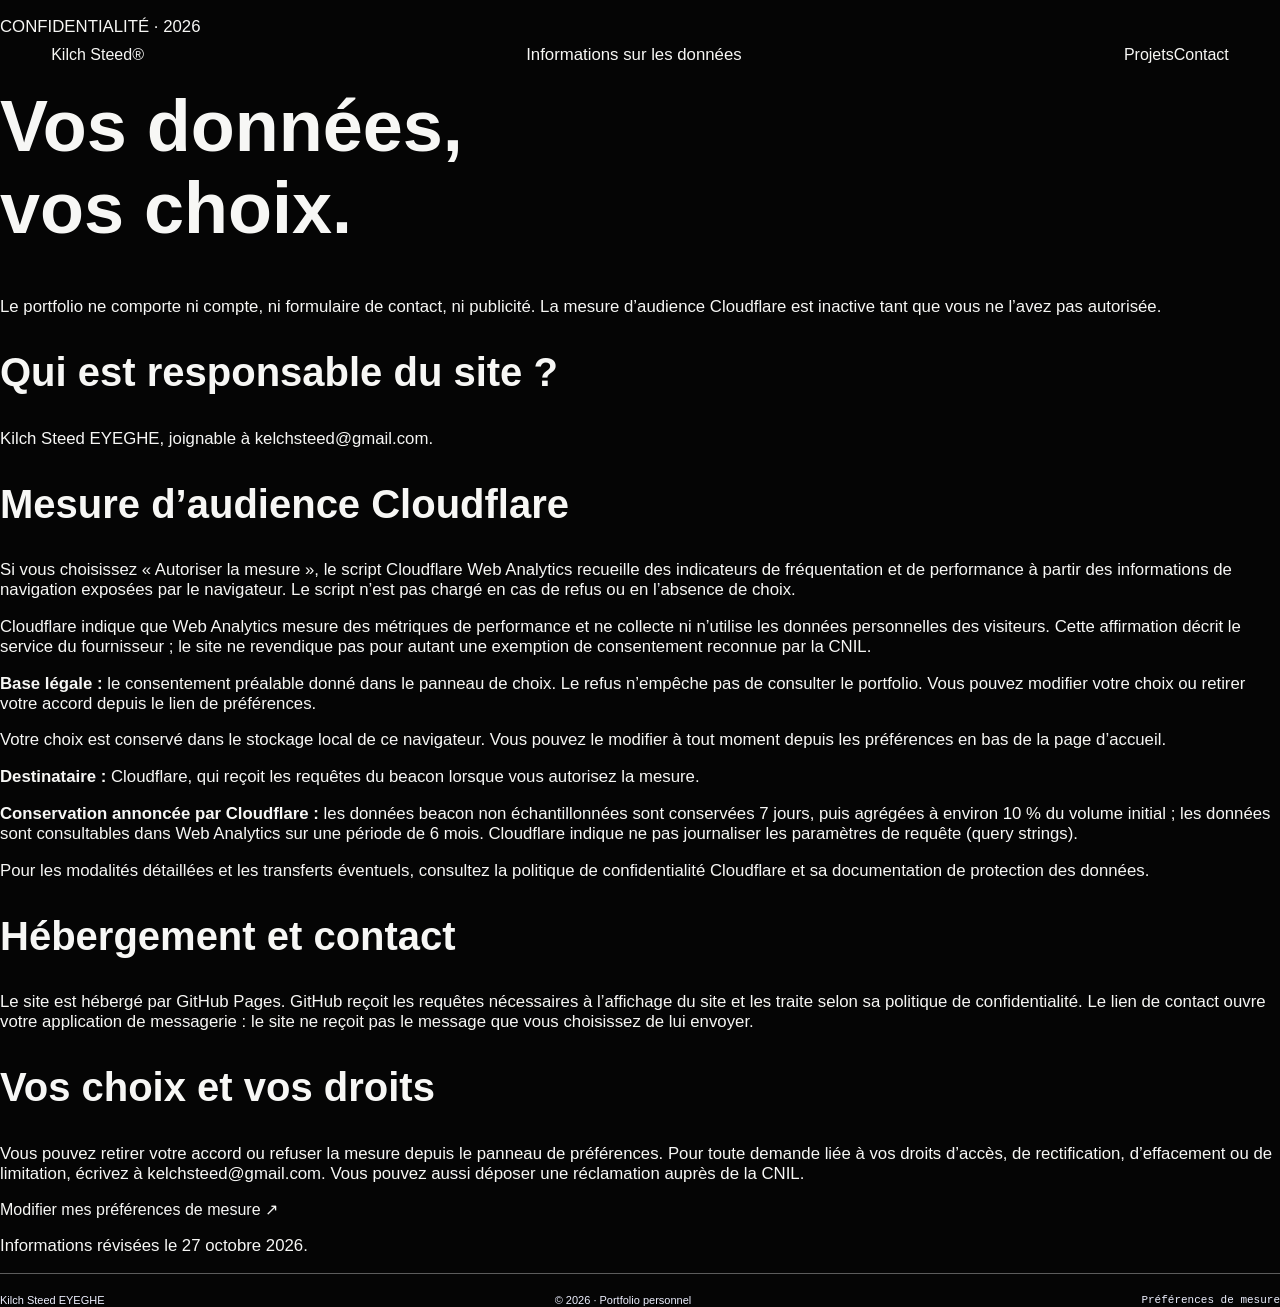
<file: confidentialite.html>
<!doctype html>
<html lang="fr">
<head>
  <meta charset="utf-8">
  <meta name="viewport" content="width=device-width, initial-scale=1">
  <meta name="theme-color" content="#f4f0e8">
  <meta name="referrer" content="strict-origin-when-cross-origin">
  <meta http-equiv="Content-Security-Policy" content="default-src 'self'; base-uri 'self'; form-action 'self' mailto:; object-src 'none'; frame-src 'none'; script-src 'self' https://static.cloudflareinsights.com; style-src 'self' 'unsafe-inline'; img-src 'self' data: blob:; font-src 'self' data:; connect-src 'self' https://cloudflareinsights.com; upgrade-insecure-requests">
  <meta name="description" content="Informations sur les données et la mesure d’audience du portfolio de Kilch Steed EYEGHE.">
  <title>Confidentialité — Kilch Steed EYEGHE</title>
  <link rel="stylesheet" href="styles.css?v=privacy-motion-20261027">
</head>
<body>
  <a class="skip-link" href="#contenu">Aller au contenu</a>
  <header class="site-header">
    <a class="wordmark" href="index.html#accueil" aria-label="Kilch Steed, accueil">Kilch Steed<span>®</span></a>
    <p class="header-note">Informations sur les données</p>
    <nav class="navigation privacy-nav" aria-label="Navigation principale"><a href="index.html#projets">Projets</a><a href="index.html#contact">Contact</a></nav>
  </header>
  <main id="contenu" class="privacy-page section-wrap">
    <p class="section-kicker">CONFIDENTIALITÉ · 2026</p>
    <h1>Vos données,<br><span class="serif-italic">vos choix.</span></h1>
    <p class="privacy-lead">Le portfolio ne comporte ni compte, ni formulaire de contact, ni publicité. La mesure d’audience Cloudflare est inactive tant que vous ne l’avez pas autorisée.</p>
    <section><h2>Qui est responsable du site ?</h2><p>Kilch Steed EYEGHE, joignable à <a href="mailto:kelchsteed@gmail.com">kelchsteed@gmail.com</a>.</p></section>
    <section>
      <h2>Mesure d’audience Cloudflare</h2>
      <p>Si vous choisissez « Autoriser la mesure », le script Cloudflare Web Analytics recueille des indicateurs de fréquentation et de performance à partir des informations de navigation exposées par le navigateur. Le script n’est pas chargé en cas de refus ou en l’absence de choix.</p>
      <p>Cloudflare indique que Web Analytics mesure des métriques de performance et ne collecte ni n’utilise les données personnelles des visiteurs. Cette affirmation décrit le service du fournisseur ; le site ne revendique pas pour autant une exemption de consentement reconnue par la CNIL.</p>
      <p><strong>Base légale :</strong> le consentement préalable donné dans le panneau de choix. Le refus n’empêche pas de consulter le portfolio. Vous pouvez modifier votre choix ou retirer votre accord depuis le lien de préférences.</p>
      <p>Votre choix est conservé dans le stockage local de ce navigateur. Vous pouvez le modifier à tout moment depuis les préférences en bas de la page d’accueil.</p>
      <p><strong>Destinataire :</strong> Cloudflare, qui reçoit les requêtes du beacon lorsque vous autorisez la mesure.</p>
      <p><strong>Conservation annoncée par Cloudflare :</strong> les données beacon non échantillonnées sont conservées 7 jours, puis agrégées à environ 10 % du volume initial ; les données sont consultables dans Web Analytics sur une période de 6 mois. Cloudflare indique ne pas journaliser les paramètres de requête (query strings).</p>
      <p>Pour les modalités détaillées et les transferts éventuels, consultez la <a href="https://www.cloudflare.com/privacypolicy/" rel="noopener noreferrer">politique de confidentialité Cloudflare</a> et sa <a href="https://www.cloudflare.com/cloudflare-customer-dpa/" rel="noopener noreferrer">documentation de protection des données</a>.</p>
    </section>
    <section><h2>Hébergement et contact</h2><p>Le site est hébergé par GitHub Pages. GitHub reçoit les requêtes nécessaires à l’affichage du site et les traite selon sa <a href="https://docs.github.com/en/site-policy/privacy-policies/github-privacy-statement" rel="noopener noreferrer">politique de confidentialité</a>. Le lien de contact ouvre votre application de messagerie : le site ne reçoit pas le message que vous choisissez de lui envoyer.</p></section>
    <section>
      <h2>Vos choix et vos droits</h2>
      <p>Vous pouvez retirer votre accord ou refuser la mesure depuis le panneau de préférences. Pour toute demande liée à vos droits d’accès, de rectification, d’effacement ou de limitation, écrivez à <a href="mailto:kelchsteed@gmail.com">kelchsteed@gmail.com</a>. Vous pouvez aussi déposer une réclamation auprès de la <a href="https://www.cnil.fr/fr/plaintes" rel="noopener noreferrer">CNIL</a>.</p>
      <a class="privacy-action" href="index.html#privacy-preferences">Modifier mes préférences de mesure <span aria-hidden="true">↗</span></a>
    </section>
    <p class="privacy-updated">Informations révisées le 27 octobre 2026.</p>
  </main>
  <footer class="site-footer privacy-footer"><a href="index.html#accueil">Kilch Steed EYEGHE</a><span>© 2026 · Portfolio personnel</span><a href="index.html#privacy-preferences">Préférences de mesure</a></footer>
</body>
</html>
</file>
<file: styles.css>
@import url('https://fonts.googleapis.com/css2?family=DM+Mono:wght@400;500&family=DM+Sans:wght@400;500;600;700&family=Manrope:wght@400;500;600;700;800&family=Poppins:wght@400;500;600&display=swap');

:root{--ink:#050505;--ink-soft:#111216;--cream:#f7f7f5;--paper:#141518;--blue:#416bff;--muted:#a5a6ad;--line:rgba(247,247,245,.18);--mono:'DM Mono',monospace;--sans:'DM Sans',sans-serif;--display:'Manrope',sans-serif;color-scheme:dark}
*{box-sizing:border-box}
html{scroll-behavior:smooth;scroll-padding-top:24px}
body{margin:0;background:var(--ink);color:var(--cream);font-family:var(--sans);-webkit-font-smoothing:antialiased}
body:has(dialog[open]){overflow:hidden}
a{color:inherit;text-decoration:none}
button{font:inherit;color:inherit}
button:focus-visible,a:focus-visible{outline:2px solid var(--blue);outline-offset:4px}
.skip-link{position:fixed;z-index:120;top:10px;left:10px;padding:12px 16px;background:var(--cream);color:var(--ink);transform:translateY(-160%)}
.skip-link:focus{transform:translateY(0)}
.entry-loader{position:fixed;inset:0;z-index:100;background:var(--ink);display:grid;place-items:center;transition:opacity .55s ease,visibility .55s ease}
.entry-loader.is-leaving{opacity:0;visibility:hidden;pointer-events:none}
.loader-label{position:absolute;top:23px;left:4vw;right:4vw;display:flex;justify-content:space-between;color:var(--cream);font:10px var(--mono);letter-spacing:.11em}
.loader-center{width:min(420px,54vw);text-align:center}.loader-track{height:1px;background:rgba(243,239,231,.4);overflow:hidden}.loader-track span{display:block;height:100%;width:0;background:var(--blue);transition:width .08s linear}.loader-center p{font:12px var(--mono);color:var(--cream);margin:14px 0 0}
.site-header{position:absolute;z-index:10;top:28px;left:4vw;right:4vw;display:flex;align-items:center;justify-content:space-between;pointer-events:none}
.identity{display:grid;gap:4px;pointer-events:auto}.identity strong{font:700 12px var(--display);letter-spacing:.04em}.identity span{font:11px var(--sans);color:#c6c4c2}.availability{display:flex;align-items:center;gap:9px;font:9px var(--mono);letter-spacing:.09em;color:#d6d2c9}.status-dot{width:7px;height:7px;border-radius:50%;background:#77d3a2;box-shadow:0 0 12px rgba(119,211,162,.7)}
.projects-stage{min-height:100dvh;padding:108px 4vw 126px;overflow:hidden;position:relative;display:flex;flex-direction:column;justify-content:center;background:radial-gradient(ellipse at 50% 47%,#171922 0, #0d0e13 42%,#08090d 78%)}
.eyebrow{margin:0;color:#aaa8a3;font:10px var(--mono);letter-spacing:.12em}.blue-period{color:var(--blue)}
.carousel{position:relative;width:100%;height:min(61dvh,640px);min-height:390px;margin:38px auto 0;perspective:1400px;touch-action:pan-y;user-select:none}.carousel-track{position:relative;width:100%;height:100%}.slide{--scale:.68;--shift:-48vw;position:absolute;left:50%;top:50%;width:min(66vw,940px);height:100%;overflow:hidden;border:1px solid rgba(243,239,231,.16);border-radius:18px;background:#191b22;box-shadow:0 26px 80px rgba(0,0,0,.45);transform:translate(-50%,-50%) translateX(var(--shift)) scale(var(--scale));opacity:.24;filter:saturate(.68) brightness(.7);transition:transform .85s cubic-bezier(.2,.72,.18,1),opacity .6s ease,filter .7s ease;will-change:transform;pointer-events:none}.slide.is-active{--scale:1;--shift:0vw;opacity:1;filter:none;z-index:4;pointer-events:auto}.slide.is-prev{--shift:-49vw;--scale:.76;opacity:.48;z-index:2}.slide.is-next{--shift:49vw;--scale:.76;opacity:.48;z-index:2}.slide.is-far{--shift:110vw;opacity:0;z-index:0}.slide.is-far-left{--shift:-110vw;opacity:0;z-index:0}.slide>img{width:100%;height:100%;object-fit:cover;display:block;opacity:.88}.slide:nth-child(2)>img,.slide:nth-child(3)>img,.slide:nth-child(4)>img{object-fit:contain;background:#e7e3dc}.slide-scrim{position:absolute;inset:0;background:linear-gradient(90deg,rgba(6,7,10,.72) 0%,rgba(6,7,10,.28) 56%,rgba(6,7,10,.05) 100%),linear-gradient(0deg,rgba(5,6,9,.44),transparent 42%)}.slide-copy{position:absolute;left:clamp(24px,5vw,74px);bottom:clamp(28px,6vw,72px);max-width:min(520px,72%)}.slide-kicker{display:inline-flex;padding:8px 10px;border:1px solid rgba(243,239,231,.38);border-radius:99px;background:rgba(8,9,13,.26);backdrop-filter:blur(8px);font:9px var(--mono);letter-spacing:.07em}.slide-copy h2{font:800 clamp(42px,7vw,90px)/.93 var(--display);letter-spacing:-.075em;margin:21px 0 11px}.slide-copy p{max-width:360px;color:#e1dfdc;font-size:clamp(13px,1.5vw,17px);line-height:1.5;margin:0 0 22px}.case-link{display:inline-flex;align-items:center;gap:22px;border:1px solid rgba(243,239,231,.7);border-radius:99px;background:var(--cream);color:var(--ink);padding:12px 17px;font-size:12px;font-weight:700;cursor:pointer;transition:background .2s ease,color .2s ease,transform .2s ease}.case-link:hover{background:var(--blue);color:white;transform:translateY(-2px)}.case-link span{font-size:17px}
.carousel-footer{position:absolute;z-index:5;bottom:84px;left:4vw;right:4vw;display:grid;grid-template-columns:1fr auto 1fr;align-items:center}.carousel-instruction,.contact-shortcut{font:10px var(--mono);color:#c7c3bc}.carousel-instruction span{color:var(--blue);font-size:14px;margin-right:8px}.carousel-controls{display:flex;align-items:center;gap:18px}.carousel-arrow{width:40px;height:40px;border:1px solid var(--line);border-radius:50%;background:rgba(243,239,231,.04);font-size:20px;cursor:pointer;transition:background .2s,color .2s,border-color .2s}.carousel-arrow:hover{background:var(--blue);border-color:var(--blue);color:white}.carousel-count{display:flex;align-items:center;gap:9px;font:12px var(--mono);font-variant-numeric:tabular-nums}.carousel-count>span{color:var(--cream)}.carousel-count i{width:38px;height:1px;background:var(--blue)}.carousel-count{color:var(--muted)}.contact-shortcut{justify-self:end;transition:color .2s}.contact-shortcut:hover{color:var(--cream)}
.floating-nav{position:fixed;z-index:30;left:50%;bottom:22px;transform:translateX(-50%);display:flex;gap:4px;padding:6px;border:1px solid rgba(255,255,255,.26);border-radius:999px;background:rgba(41,43,50,.82);box-shadow:0 8px 30px rgba(0,0,0,.4);backdrop-filter:blur(18px);white-space:nowrap}.nav-item{height:44px;padding:0 17px;display:flex;align-items:center;gap:9px;border-radius:999px;color:#d6d4d1;font-size:13px;transition:background .2s ease,color .2s ease}.nav-item>span{font-size:16px}.nav-item b{font-weight:600}.nav-item:hover{background:rgba(255,255,255,.12);color:white}.nav-item.is-active{background:var(--cream);color:#18191d}.nav-item.nav-contact{color:#fff}.nav-item.nav-contact:hover{background:var(--blue)}
.about-section,.experience-section,.contact-section{padding:108px 8vw 112px;position:relative}.about-section{background:var(--cream);color:#15161a}.experience-section{background:#101116;color:var(--cream)}.contact-section{background:var(--blue);color:#fff;padding-bottom:32px}.section-topline{display:flex;align-items:center;justify-content:space-between;padding-bottom:18px;border-bottom:1px solid currentColor;opacity:.78}.section-topline p{font:10px var(--mono);letter-spacing:.11em;margin:0}.section-topline p span{margin-left:18px;color:var(--blue)}.about-section .section-topline p span{color:#395ff5}.about-layout{display:grid;grid-template-columns:1.05fr .95fr;gap:8vw;padding:88px 0 76px}.about-heading{position:relative}.about-heading h2,.experience-heading h2,.contact-content h2{font:800 clamp(46px,7.5vw,100px)/.96 var(--display);letter-spacing:-.075em;margin:22px 0 0}.about-heading h2 em,.experience-heading h2 em,.contact-content h2 em{font-family:Georgia,serif;font-weight:400}.about-heading .eyebrow{color:#55565a}.about-stamp{position:absolute;right:15%;bottom:-24px;width:74px;height:74px;border:1px solid rgba(21,22,26,.42);border-radius:50%;display:grid;place-content:center;text-align:center;font:11px var(--mono);line-height:1.45;transform:rotate(-12deg)}.about-copy{align-self:end;max-width:580px}.about-copy p{font-size:15px;line-height:1.75;color:#4b4c50}.about-copy .about-lead{font-size:clamp(19px,2.2vw,27px);line-height:1.45;color:#191a1e;letter-spacing:-.02em}.about-details{display:grid;grid-template-columns:1fr 1fr;gap:8vw;border-top:1px solid rgba(21,22,26,.25);padding-top:27px}.about-column>.eyebrow{color:#55565a;margin-bottom:21px}.skill-list{list-style:none;margin:0;padding:0}.skill-list li{border-top:1px solid rgba(21,22,26,.2);padding:13px 0;display:flex;gap:20px;font:600 16px var(--display)}.skill-list li span{font:10px var(--mono);color:#55565a;padding-top:4px}.tool-group{margin:0 0 20px}.tool-group>span,.experience-company,.experience-date{display:block;font:10px var(--mono);letter-spacing:.08em;color:#66676b;margin-bottom:10px}.tool-tags{display:flex;flex-wrap:wrap;gap:7px}.tool-tags b{font-size:12px;font-weight:500;border:1px solid rgba(21,22,26,.23);border-radius:99px;padding:7px 11px}
.experience-heading{display:flex;align-items:end;justify-content:space-between;gap:50px;padding:78px 0 64px}.experience-heading h2{margin:0}.experience-heading>p{max-width:260px;margin:0 0 5px;color:#b4b3b4;font-size:14px;line-height:1.6}.experience-section .section-topline p span{color:#8ca3ff}.experience-list{border-top:1px solid var(--line)}.experience-item{display:grid;grid-template-columns:1fr 2fr;gap:6vw;padding:36px 0 42px;border-bottom:1px solid var(--line)}.experience-date{color:#aaa8a2;font-size:11px}.experience-company{color:#8fa4ff}.experience-item h3{font:700 clamp(23px,3vw,36px) var(--display);letter-spacing:-.04em;margin:0 0 8px}.experience-context{color:#bbb9b6;margin:0 0 20px;font-size:13px}.experience-item ul{margin:0;padding-left:19px;display:grid;gap:9px;color:#d0ceca;font-size:13px;line-height:1.6}.experience-item li::marker{color:var(--blue)}
.contact-content{display:grid;grid-template-columns:1fr .65fr;gap:8vw;padding:80px 0 110px}.contact-content .eyebrow{color:#e2e6ff}.contact-content h2{margin-top:17px}.contact-detail{align-self:end}.contact-detail p{max-width:390px;font-size:15px;line-height:1.65;color:#eef0ff}.contact-detail>a{display:inline-flex;gap:18px;align-items:center;border-bottom:1px solid rgba(255,255,255,.8);padding:12px 0;font-size:19px;font-weight:700}.contact-detail>a span{font-size:22px}.contact-detail small{display:block;margin-top:10px;font:11px var(--mono)}.site-footer{border-top:1px solid rgba(255,255,255,.35);padding-top:20px;display:flex;align-items:center;justify-content:space-between;gap:15px;font-size:11px;color:#eef0ff}.site-footer .identity span{color:#e3e5f3}.site-footer>a:last-child{font-family:var(--mono)}
.project-dialog{width:min(680px,calc(100vw - 28px));max-height:86dvh;margin:auto;border:1px solid rgba(255,255,255,.18);border-radius:20px;background:#f3efe7;color:#18191d;padding:0;box-shadow:0 25px 90px rgba(0,0,0,.55);overflow:auto}.project-dialog::backdrop{background:rgba(3,4,7,.78);backdrop-filter:blur(7px)}.project-dialog form{position:sticky;z-index:2;top:0;display:flex;justify-content:flex-end;padding:13px 19px;background:rgba(243,239,231,.92);border-bottom:1px solid rgba(0,0,0,.1);backdrop-filter:blur(12px)}.dialog-close{border:0;background:none;color:#666;font-size:12px;font-weight:600;cursor:pointer}.dialog-close span{font-size:21px;margin-left:8px}.dialog-inner{padding:23px clamp(24px,5vw,54px) 45px}.eyebrow.blue{color:#416bff}.dialog-inner h2{font:800 clamp(35px,6vw,58px)/1 var(--display);letter-spacing:-.065em;margin:14px 0}.dialog-description{font-size:17px;line-height:1.6;color:#414248}.dialog-facts{display:grid;grid-template-columns:1fr 1fr;gap:25px;padding:22px 0;border-top:1px solid #c8c5bf;border-bottom:1px solid #c8c5bf;margin-top:25px}.dialog-facts span{font:10px var(--mono);letter-spacing:.1em;color:#666}.dialog-facts p{font-size:13px;line-height:1.6}.dialog-next{margin-top:26px;padding:12px 16px;border:0;border-radius:99px;background:#15161a;color:white;cursor:pointer}.dialog-next span{margin-left:16px;color:#96a8ff}
.case-study{width:95%;max-width:1100px;max-height:90dvh;margin:auto;padding:0;border:0;border-radius:12px;background:#fff;color:#191919;box-shadow:0 25px 50px -12px rgba(0,0,0,.25);font-family:var(--sans);overflow:hidden}
.case-study::backdrop{background:rgba(25,25,25,.6);backdrop-filter:blur(4px)}
.dialog-header-form{position:sticky;top:0;display:flex;justify-content:flex-end;padding:1rem 1.5rem;background:rgba(255,255,255,.95);border-bottom:1px solid #ebebeb;z-index:10}
.case-study .dialog-close{background:none;border:0;font-family:var(--sans);font-size:.875rem;font-weight:600;cursor:pointer;display:flex;align-items:center;gap:.5rem;color:#757575;transition:color .2s ease}.case-study .dialog-close:hover{color:#0057ff}.case-study .dialog-close span{font-size:1.5rem;line-height:1;margin:0}
.dialog-content-scroll{padding:2rem 1.5rem 4rem;overflow-y:auto;max-height:calc(90dvh - 60px)}.cs-header{margin-bottom:3rem}.cs-header h2{font-family:var(--display);font-weight:800;font-size:clamp(2rem,5vw,3rem);line-height:1.1;margin:.5rem 0 1rem;color:#191919;letter-spacing:-.02em}.cs-subtitle{font-size:1.125rem;color:#757575;max-width:700px;line-height:1.5}.cs-grid{display:grid;grid-template-columns:1fr;gap:3rem}.cs-meta{display:flex;flex-direction:column;gap:1.5rem;border-top:2px solid #191919;padding-top:1.5rem}.meta-block span{display:block;font-size:.75rem;font-weight:700;color:#757575;letter-spacing:.05em;margin-bottom:.25rem}.meta-block p{font-size:.95rem;font-weight:500;margin:0;color:#191919}.cs-body{display:flex;flex-direction:column;gap:2.5rem}.cs-section h3{font-family:var(--display);font-weight:700;font-size:1.25rem;margin:0 0 1rem;color:#191919}.cs-section p{font-size:1rem;line-height:1.7;color:#4a4a4a;margin:0}
[hidden]{display:none!important}
@media(min-width:768px){.dialog-content-scroll{padding:3rem 4rem 5rem}.cs-grid{grid-template-columns:300px 1fr;gap:4rem}}
@media(max-width:900px){.site-header{top:22px}.availability{font-size:8px}.slide{width:76vw}.slide.is-prev{--shift:-56vw}.slide.is-next{--shift:56vw}.carousel-footer{grid-template-columns:1fr auto 1fr}.carousel-instruction{font-size:0}.carousel-instruction span{font-size:16px}.about-layout{grid-template-columns:1fr;gap:38px;padding:65px 0}.about-copy{max-width:680px}.experience-heading{align-items:start;flex-direction:column;gap:24px}.contact-content{grid-template-columns:1fr .8fr}}
@media(max-width:600px){html{scroll-padding-top:10px}.site-header{top:17px;left:5vw;right:5vw}.identity strong{font-size:10px}.identity span{font-size:9px}.availability{max-width:130px;line-height:1.45;font-size:7px}.projects-stage{min-height:100dvh;padding:88px 0 122px;justify-content:center}.carousel{height:54dvh;min-height:340px;max-height:560px;width:100%;margin:40px auto 0}.slide{width:86vw;border-radius:13px}.slide.is-prev{--shift:-66vw;--scale:.78}.slide.is-next{--shift:66vw;--scale:.78}.slide-copy{left:22px;bottom:25px;max-width:84%}.slide-kicker{font-size:8px;padding:7px 9px}.slide-copy h2{font-size:48px;margin:17px 0 8px}.slide-copy p{font-size:13px;margin-bottom:16px}.case-link{font-size:11px;padding:11px 14px;gap:15px}.carousel-footer{left:5vw;right:5vw;bottom:84px;grid-template-columns:1fr auto 1fr;gap:8px}.carousel-instruction{display:none}.carousel-controls{grid-column:2;gap:9px}.carousel-arrow{width:36px;height:36px}.carousel-count i{width:22px}.contact-shortcut{font-size:0}.contact-shortcut::after{content:none}.floating-nav{left:10px;right:10px;bottom:10px;transform:none;justify-content:space-between;padding:5px;gap:1px;border-radius:16px}.nav-item{flex:1;height:43px;justify-content:center;padding:0 4px;gap:4px;font-size:9px}.nav-item>span{font-size:13px}.nav-item b{font-size:9px}.about-section,.experience-section,.contact-section{padding:77px 6vw 82px}.section-topline p{font-size:8px}.section-topline p:nth-child(2){font-size:7px}.about-heading h2,.experience-heading h2,.contact-content h2{font-size:53px}.about-layout{padding:52px 0 42px}.about-copy .about-lead{font-size:20px}.about-copy p{font-size:13px}.about-stamp{right:1%;bottom:-22px;width:58px;height:58px;font-size:9px}.about-details{grid-template-columns:1fr;gap:37px}.skill-list li{font-size:14px;padding:11px 0}.tool-tags b{font-size:11px}.experience-heading{padding:52px 0 37px}.experience-heading>p{font-size:13px}.experience-item{grid-template-columns:1fr;gap:13px;padding:25px 0 30px}.experience-item h3{font-size:24px}.experience-item ul{font-size:12px}.contact-content{grid-template-columns:1fr;gap:32px;padding:52px 0 75px}.contact-detail p{font-size:13px}.site-footer{align-items:flex-start;flex-direction:column}.site-footer .identity{order:0}.site-footer>span{order:1}.site-footer>a:last-child{order:2}.dialog-facts{grid-template-columns:1fr;gap:9px}.dialog-inner{padding-bottom:31px}}
@media(prefers-reduced-motion:reduce){*,*::before,*::after{scroll-behavior:auto!important;transition-duration:.01ms!important;animation-duration:.01ms!important;animation-iteration-count:1!important}}

/* Palette noire, blanche et bleue sur l’ensemble du portfolio. */
.entry-loader[hidden]{display:none!important}
html.is-loading{overflow:hidden}
.entry-loader{position:fixed;inset:0;z-index:2000;display:grid;background:#050505;color:var(--cream);overflow:hidden}
.entry-loader::before,.entry-loader::after{content:"";position:absolute;left:0;right:0;height:50%;background:#050505;z-index:0;transition:transform .65s cubic-bezier(.76,0,.24,1)}
.entry-loader::before{top:0}.entry-loader::after{bottom:0}
.entry-loader__top{position:absolute;top:1.25rem;left:4vw;right:4vw;z-index:1;display:flex;justify-content:space-between;gap:1rem;font:10px var(--mono);letter-spacing:.1em;text-transform:uppercase;color:var(--cream);transition:opacity .18s ease}
.entry-loader__center{position:absolute;top:50%;left:0;width:100%;z-index:1;display:flex;flex-direction:column;align-items:center;transform:translateY(-50%);transition:opacity .18s ease}
.entry-loader__track{width:100vw;height:2px;margin:0;background:transparent;overflow:hidden}
.entry-loader__track span{display:block;width:100%;height:100%;background:var(--blue);transform:scaleX(0);transform-origin:left center}
.entry-loader__count{display:flex;gap:.08em;margin-top:1.05rem;color:var(--cream);font:12px/1 var(--mono);letter-spacing:.04em;font-variant-numeric:tabular-nums}
.entry-loader__percent{color:var(--blue)}
.entry-loader__status{position:absolute;width:1px;height:1px;padding:0;margin:-1px;overflow:hidden;clip:rect(0,0,0,0);white-space:nowrap;border:0}
.entry-loader.is-complete .entry-loader__top,.entry-loader.is-complete .entry-loader__center{opacity:0}
.entry-loader.is-leaving{opacity:1;visibility:visible;pointer-events:none;background:transparent}
.entry-loader.is-leaving::before{transform:translateY(-100%)}.entry-loader.is-leaving::after{transform:translateY(100%)}
.about-section{background:#050505;color:#f7f7f5}
.about-section .section-topline,.about-details{border-color:rgba(247,247,245,.2)}
.about-section .section-topline p span,.experience-section .section-topline p span{color:#7f99ff}
.about-heading .eyebrow,.about-column>.eyebrow,.about-stamp,.skill-list li span{color:#b0b0b4}
.about-stamp{border-color:rgba(247,247,245,.42)}
.about-copy p{color:#c1c1c4}
.about-copy .about-lead{color:#fff}
.skill-list li{border-color:rgba(247,247,245,.2)}
.tool-tags b{border-color:rgba(247,247,245,.25);color:#f7f7f5}
.contact-section{background:#0c0d10;color:#fff}
.contact-section .section-topline p span,.contact-content .eyebrow{color:#8ca3ff}
.contact-detail p{color:#e3e4e8}
.status-badge{display:inline-flex;align-items:center;gap:.55rem;padding:.45rem .8rem;margin-bottom:1.1rem;border:1px solid rgba(117,147,255,.38);border-radius:999px;background:rgba(65,107,255,.1);color:#dce4ff;font-size:.78rem}
.status-dot.pulse{width:8px;height:8px;flex:none;background:#72d3a2;border-radius:50%;box-shadow:0 0 0 0 rgba(114,211,162,.45);animation:pulse-green 2s infinite}
@keyframes pulse-green{0%{box-shadow:0 0 0 0 rgba(114,211,162,.45)}70%{box-shadow:0 0 0 8px rgba(114,211,162,0)}100%{box-shadow:0 0 0 0 rgba(114,211,162,0)}}
.contact-actions{display:flex;flex-wrap:wrap;gap:12px;margin:1.5rem 0}
.contact-link{display:inline-flex;align-items:center;justify-content:center;gap:16px;min-height:46px;padding:12px 18px;border-radius:999px;font-size:13px;font-weight:600;transition:background .2s ease,color .2s ease,border-color .2s ease,transform .2s ease}
.contact-link.primary{background:var(--blue);color:white}.contact-link.primary:hover{background:#6385ff;transform:translateY(-2px)}
.contact-link.secondary{border:1px solid rgba(255,255,255,.27);background:rgba(255,255,255,.04);color:white;cursor:pointer}
.contact-link.secondary:hover,.contact-link.secondary.is-copied{border-color:#72d3a2;background:rgba(114,211,162,.08)}
.contact-resources{display:flex;gap:22px;margin-top:22px;padding-top:19px;border-top:1px solid rgba(255,255,255,.2)}
.resource-link{color:#c3c5cd;font-size:12px;font-weight:600;transition:color .2s}.resource-link:hover{color:#8ca3ff}.resource-link span{color:#8ca3ff}

/* Commandes flottantes, translucides, alignées sur le bord du projet actif. */
.carousel-controls{position:absolute;z-index:8;left:calc(50% + min(33vw,470px) + 14px);top:50%;transform:translateY(-50%);display:flex;flex-direction:column;gap:10px}
.carousel-arrow{display:grid;place-items:center;width:46px;height:46px;border:1px solid rgba(130,157,255,.52);border-radius:14px;background:rgba(11,15,29,.48);color:#dfe6ff;font:18px var(--mono);backdrop-filter:blur(12px);box-shadow:inset 0 0 18px rgba(65,107,255,.12),0 0 24px rgba(65,107,255,.12);cursor:pointer;transition:transform .2s ease,background .2s ease,border-color .2s ease,box-shadow .2s ease}
.carousel-arrow:hover{transform:translateX(2px);border-color:#8ca3ff;background:rgba(65,107,255,.68);box-shadow:0 0 28px rgba(65,107,255,.38)}
.carousel-footer{grid-template-columns:1fr auto 1fr}.carousel-footer .carousel-count{justify-self:center}
.project-dialog,.case-study{border:1px solid rgba(140,163,255,.28);background:#111216;color:#f7f7f5}
.project-dialog form,.dialog-header-form{background:rgba(17,18,22,.94);border-color:rgba(255,255,255,.12)}
.project-dialog .dialog-close,.case-study .dialog-close{color:#c4c5cc}.project-dialog .dialog-close:hover,.case-study .dialog-close:hover{color:#8ca3ff}
.dialog-inner h2,.cs-header h2,.cs-section h3,.meta-block p{color:#f7f7f5}
.dialog-description,.cs-subtitle,.cs-section p{color:#c4c5cc}
.dialog-facts,.cs-meta{border-color:rgba(255,255,255,.2)}
.dialog-facts span,.meta-block span{color:#9fa1aa}.dialog-facts p{color:#e5e5e8}
.dialog-next{background:var(--blue)}
.cs-meta{border-top-color:#416bff}
@media(max-width:900px){.carousel-controls{left:calc(50% + 28vw + 10px)}.carousel-arrow{width:42px;height:42px}}
@media(max-width:600px){.carousel-controls{left:auto;right:7vw;top:63%;gap:8px}.carousel-arrow{width:38px;height:38px;border-radius:12px;background:rgba(8,12,27,.68)}.slide-copy{max-width:72%;bottom:22px}.slide-copy h2{font-size:42px}.carousel-footer{grid-template-columns:1fr auto 1fr}.carousel-footer .carousel-instruction{display:none}.carousel-count{grid-column:2}.contact-actions{gap:8px}.contact-link{padding:11px 14px;font-size:11px}.status-badge{font-size:10px}.contact-resources{margin-top:17px}}

/* Sections de profil et parcours : pause éditoriale crème dans le thème sombre. */
#profil,
#parcours {
  --section-ink: #191a1d;
  --section-muted: #55565b;
  --section-line: rgba(25, 26, 29, .2);
  margin-block: clamp(1rem, 3vw, 2.5rem);
  padding: clamp(2rem, 5vw, 4.5rem) clamp(1rem, 4vw, 3.5rem);
  border-radius: 16px;
  background: #FDFBF7;
  color: var(--section-ink);
}
#profil .section-topline,
#parcours .section-topline { border-color: var(--section-line); color: var(--section-ink); }
#profil .section-topline p span,
#parcours .section-topline p span,
#profil .eyebrow,
#profil .about-heading .eyebrow,
#profil .about-column > .eyebrow,
#profil .about-stamp,
#profil .skill-list li span,
#parcours .experience-company { color: #3156d8; }
#profil .about-copy p,
#parcours .experience-heading > p,
#parcours .experience-item p,
#parcours .experience-item li { color: var(--section-muted); }
#profil .about-copy .about-lead,
#parcours .experience-item h3 { color: var(--section-ink); }
#profil .about-section .section-topline,
#profil .about-details,
#profil .skill-list li,
#parcours .experience-item { border-color: var(--section-line); }

#profil .about-stamp { border-color: rgba(49,86,216,.45); }
#parcours .experience-date { color: #68696e; }

/* Survol d’images dans les projets du carrousel. */
.slide { --gallery-total: 1; }
.slide-gallery-count {
  position: absolute;
  z-index: 4;
  top: 18px;
  right: 18px;
  padding: 7px 10px;
  border: 1px solid rgba(243,239,231,.34);
  border-radius: 999px;
  background: rgba(5,5,5,.42);
  color: #f7f7f5;
  font: 10px var(--mono);
  letter-spacing: .08em;
  backdrop-filter: blur(10px);
  pointer-events: none;
  opacity: 0;
  transform: translateY(-4px);
  transition: opacity .2s ease, transform .2s ease;
}
@media (hover:hover) and (pointer:fine) {
  .slide:hover .slide-gallery-count { opacity: 1; transform: translateY(0); }
  .slide img { transition: transform .45s cubic-bezier(.16,1,.3,1), filter .3s ease; }
  .slide:hover img { transform: scale(1.025); }
}

/* Titres : révélation douce au défilement et accent discret au survol. */
.has-title-reveal .title-reveal {
  opacity: 0;
  transform: translateY(24px) skewY(1deg);
  transition: opacity .72s cubic-bezier(.16,1,.3,1), transform .72s cubic-bezier(.16,1,.3,1), color .25s ease;
  will-change: opacity, transform;
}
.has-title-reveal .title-reveal.is-visible { opacity: 1; transform: translateY(0) skewY(0); }
.slide-copy h2:hover,
.about-heading h2:hover,
.experience-heading h2:hover,
.contact-content h2:hover,
.cs-header h2:hover { color: #dce4ff; }
#profil .about-heading h2:hover,
#parcours .experience-heading h2:hover { color: #3156d8; }
.cs-header h2.animated-title { color: #f7f7f5; }
.cs-section ul { margin: .75rem 0 0; padding-left: 1.25rem; color: #c4c5cc; line-height: 1.7; }
.cs-section li + li { margin-top: .35rem; }
.cs-section li strong { color: #f7f7f5; }
@media (prefers-reduced-motion: reduce) {
  .has-title-reveal .title-reveal,
  .has-title-reveal .title-reveal.is-visible { opacity: 1; transform: none; transition: none; }
  .slide img { transition: none; }
}
/* --- BOUTONS CIRCULAIRES GLASSMORPHISM POUR LE CARROUSEL --- */
.carousel-controls{
  position:absolute;
  top:50%;
  left:0;
  right:0;
  z-index:8;
  display:flex;
  align-items:center;
  justify-content:space-between;
  padding:0 clamp(12px,2vw,24px);
  transform:translateY(-50%);
  pointer-events:none;
}

.carousel-arrow{
  pointer-events:auto;
  display:grid;
  place-items:center;
  width:42px;
  height:42px;
  padding:0;
  border-radius:50%;
  background:rgba(25,25,25,.75);
  backdrop-filter:blur(8px);
  -webkit-backdrop-filter:blur(8px);
  border:1px solid rgba(255,255,255,.2);
  color:#fff;
  cursor:pointer;
  box-shadow:0 4px 12px rgba(0,0,0,.15);
  transition:transform .25s cubic-bezier(.16,1,.3,1),background-color .25s ease,border-color .25s ease,box-shadow .25s ease;
}

.carousel-arrow:hover{
  background:rgba(0,87,255,.9);
  border-color:#0057ff;
  transform:scale(1.1);
}

.carousel-arrow:focus-visible{
  outline:2px solid #fff;
  outline-offset:4px;
}

.carousel-arrow svg{
  display:block;
  width:18px;
  height:18px;
  stroke:currentColor;
  stroke-width:2.5;
  stroke-linecap:round;
  stroke-linejoin:round;
  fill:none;
}

/* --- HARMONISATION DES ICÔNES FLATICON UICONS --- */
i.fi{
  display:inline-flex;
  align-items:center;
  justify-content:center;
  vertical-align:middle;
  font-size:.85em;
  font-style:normal;
  line-height:1;
  color:inherit;
  margin-left:.4em;
  transition:transform .25s ease;
}

a:hover i.fi-bs-arrow-up-right,
button:hover i.fi-bs-arrow-up-right{
  transform:translate(2px,-2px);
}

.floating-nav .nav-item > i.fi{
  flex:0 0 auto;
  font-size:14px;
  margin-right:.35em;
  margin-left:0;
}

.floating-nav .nav-item.nav-contact > i.fi-sr-user{
  font-size:.9em;
  margin-right:.35em;
  margin-left:0;
}

.contact-link.secondary > i.fi,
.resource-link > i.fi,
.site-footer > a > i.fi{
  margin-left:.4em;
}

#copy-text{
  font-size:.8em;
}

.icon-credit{
  color:#a5a6ad;
  font:9px var(--mono);
  text-decoration:underline;
  text-underline-offset:3px;
  transition:color .2s ease;
}

.icon-credit:hover{
  color:#fff;
}

.dialog-close svg,
.dialog-next svg{
  display:inline-block;
  width:1em;
  height:1em;
  vertical-align:middle;
  margin-left:.4em;
  fill:none;
  stroke:currentColor;
  stroke-width:1.8;
  stroke-linecap:round;
  stroke-linejoin:round;
}

@media(max-width:900px){
  .carousel-controls{
    top:50%;
    left:0;
    right:0;
    padding:0 14px;
  }
  .carousel-arrow{
    width:40px;
    height:40px;
  }
}

@media(max-width:600px){
  .carousel-controls{
    top:50%;
    left:0;
    right:0;
    padding:0 10px;
  }
  .carousel-arrow{
    width:38px;
    height:38px;
  }
  .contact-shortcut{
    display:inline-flex;
    align-items:center;
    gap:7px;
    font-size:9px;
  }
  .contact-shortcut::after{
    content:none !important;
  }
  .floating-nav .nav-item > i.fi{
    font-size:13px;
    margin-right:3px;
  }
}

@media(prefers-reduced-motion:reduce){
  .carousel-arrow,
  i.fi,
  .icon-credit{
    transition:none !important;
  }
}

/* POSITIONNEMENT DES FLÈCHES SUR LES BORDS DE LA CARTE ACTIVE */
.carousel-controls {
  position: absolute;
  z-index: 8;
  top: 50%;
  left: 50%;
  right: auto;
  width: min(66vw, 940px);
  height: 100%;
  display: block;
  padding: 0;
  transform: translate(-50%, -50%);
  pointer-events: none;
}

.carousel-arrow {
  position: absolute;
  top: 50%;
  display: grid;
  place-items: center;
  width: 44px;
  height: 44px;
  padding: 0;
  border: 1px solid rgba(255, 255, 255, 0.25);
  border-radius: 50%;
  background: rgba(25, 25, 25, 0.75);
  color: #fff;
  backdrop-filter: blur(8px);
  -webkit-backdrop-filter: blur(8px);
  box-shadow: 0 4px 16px rgba(0, 0, 0, 0.25);
  cursor: pointer;
  transform: translateY(-50%);
  pointer-events: auto;
  transition: transform 0.25s cubic-bezier(0.16, 1, 0.3, 1), background-color 0.25s ease, border-color 0.25s ease;
}

.carousel-arrow[data-previous] {
  left: 1.25rem;
}

.carousel-arrow[data-next] {
  right: 1.25rem;
}

.carousel-arrow:hover {
  background: rgba(0, 87, 255, 0.95);
  border-color: #0057FF;
  transform: translateY(-50%) scale(1.1);
}

.carousel-arrow:focus-visible {
  outline: 2px solid #fff;
  outline-offset: 4px;
}

.carousel-arrow svg {
  display: block;
  width: 18px;
  height: 18px;
  stroke: currentColor;
  stroke-width: 2.5;
  stroke-linecap: round;
  stroke-linejoin: round;
  fill: none;
}

/* La largeur de la carte active change aux mêmes seuils responsive. */
@media (max-width: 900px) {
  .carousel-controls {
    width: 76vw;
  }

  .carousel-arrow {
    width: 42px;
    height: 42px;
  }
}

@media (max-width: 600px) {
  .carousel-controls {
    width: 86vw;
  }

  .carousel-arrow {
    width: 38px;
    height: 38px;
  }
}


/* --- INTERACTION DYNAMIQUE : EXPÉRIENCE ET COMPÉTENCES --- */
/* Les sélecteurs ciblent les éléments réellement présents dans le HTML. */
.experience-item,
.skill-list li {
  transition:
    opacity 0.4s cubic-bezier(0.16, 1, 0.3, 1),
    filter 0.4s cubic-bezier(0.16, 1, 0.3, 1),
    transform 0.4s cubic-bezier(0.16, 1, 0.3, 1),
    border-color 0.3s ease;
}

@media (hover: hover) and (pointer: fine) {
  .experience-list:hover .experience-item:not(:hover),
  .skill-list:hover li:not(:hover) {
    opacity: 0.3;
    filter: blur(1px);
    transform: scale(0.98);
  }

  .experience-item:hover,
  .skill-list li:hover {
    opacity: 1;
    filter: blur(0);
    transform: translateX(10px) scale(1.01);
  }

  .experience-item:hover h3,
  .skill-list li:hover {
    color: #0057FF;
    transition: color 0.25s ease;
  }
}

/* Le compteur reste centré depuis la suppression du texte d'instruction. */
.carousel-footer {
  grid-template-columns: 1fr auto 1fr;
}

.carousel-count {
  grid-column: 2;
  justify-self: center;
}

.contact-shortcut {
  grid-column: 3;
}

@media (prefers-reduced-motion: reduce) {
  .experience-item,
  .skill-list li {
    transition: none;
  }
}

/* --- MASQUAGE DE LA BARRE DE PAGINATION NUMÉRIQUE SOUS LE CARROUSEL --- */
.carousel-pagination,
.project-counter,
.gallery-pagination,
.project-grid-footer,
.carousel-count {
  display: none !important;
}

.carousel-footer {
  display: flex;
  justify-content: flex-end;
}

.contact-shortcut {
  margin-left: auto;
}

/* --- BANDEAU DE CHOIX DE MESURE D'AUDIENCE --- */
.cookie-banner {
  position: fixed;
  bottom: 1.5rem;
  left: 1.5rem;
  max-width: 420px;
  background: rgba(25, 25, 25, 0.9);
  backdrop-filter: blur(12px);
  -webkit-backdrop-filter: blur(12px);
  border: 1px solid rgba(255, 255, 255, 0.15);
  border-radius: 12px;
  padding: 1.25rem;
  box-shadow: 0 20px 40px rgba(0, 0, 0, 0.4);
  z-index: 9999;
  display: none;
}

.cookie-banner.is-active {
  display: block;
}

.cookie-content p {
  font-size: 0.8rem;
  line-height: 1.45;
  color: #D1D1D1;
  margin: 0 0 1rem;
}

.cookie-content .cookie-more {
  margin-top: -.35rem;
  font-size: .72rem;
  color: #a7a7a7;
}

.cookie-more a {
  color: #dbe4ff;
  text-decoration: underline;
  text-underline-offset: 2px;
}

.cookie-buttons {
  display: flex;
  flex-wrap: wrap;
  gap: 0.75rem;
}

.cookie-btn {
  font-size: 0.75rem;
  font-weight: 600;
  padding: 0.5rem 0.85rem;
  border-radius: 100px;
  cursor: pointer;
  border: none;
  transition: background-color 0.2s ease, color 0.2s ease, border-color 0.2s ease;
}

.cookie-btn.primary {
  background-color: #0057FF;
  color: #FFFFFF;
}

.cookie-btn.primary:hover {
  background-color: #0046CC;
}

.cookie-btn.secondary {
  background: transparent;
  color: #A0A0A0;
  border: 1px solid rgba(255, 255, 255, 0.2);
}

.cookie-btn.secondary:hover {
  color: #FFFFFF;
  border-color: #FFFFFF;
}

.cookie-manage-btn {
  padding: 0;
  border: 0;
  background: transparent;
  color: #c5c7d0;
  font: 9px var(--mono);
  cursor: pointer;
  text-decoration: underline;
  text-underline-offset: 3px;
}

.cookie-manage-btn:hover {
  color: #FFFFFF;
}

@media (max-width: 600px) {
  .cookie-banner {
    left: 1rem;
    right: 1rem;
    bottom: 5rem;
    max-width: none;
  }

  .cookie-buttons {
    gap: .5rem;
  }

  .cookie-btn {
    flex: 1 1 auto;
  }

  .site-footer {
    flex-wrap: wrap;
  }
}

/* ÉTIQUETTES D’OUTILS ET PLATEFORMES */
.tool-tags b,
.tool-tag,
.skill-pill,
.tag-item {
  display: inline-flex;
  align-items: center;
  justify-content: center;
  padding: 0.5rem 0.9rem;
  border: 1px solid rgba(21, 22, 26, 0.24);
  border-radius: 100px;
  background-color: transparent;
  color: #191919;
  font-family: 'Poppins', sans-serif;
  font-size: 0.75rem;
  font-weight: 500;
  letter-spacing: 0;
  line-height: 1.35;
  text-transform: none;
  user-select: none;
  transition:
    background-color 0.25s cubic-bezier(0.16, 1, 0.3, 1),
    color 0.25s cubic-bezier(0.16, 1, 0.3, 1),
    border-color 0.25s cubic-bezier(0.16, 1, 0.3, 1),
    transform 0.25s cubic-bezier(0.16, 1, 0.3, 1),
    box-shadow 0.25s cubic-bezier(0.16, 1, 0.3, 1);
}

.tool-tags b:hover,
.tool-tag:hover,
.skill-pill:hover,
.tag-item:hover,
.tool-tags b:focus-visible,
.tool-tag:focus-visible,
.skill-pill:focus-visible,
.tag-item:focus-visible {
  background-color: #191919;
  color: #FFFFFF;
  border-color: #191919;
  transform: translateY(-2px) scale(1.03);
  box-shadow: 0 4px 12px rgba(0, 0, 0, 0.12);
}

@media (prefers-reduced-motion: reduce) {
  .tool-tags b,
  .tool-tag,
  .skill-pill,
  .tag-item {
    transition: none;
  }

  .tool-tags b:hover,
  .tool-tag:hover,
  .skill-pill:hover,
  .tag-item:hover {
    transform: none;
  }
}


/* TYPOGRAPHIE FLUIDE ET UNITÉS DE VIEWPORT DYNAMIQUES */
h1 {
  font-size: clamp(2rem, calc(5vw + 1rem), 4.5rem);
}

h2,
.section-head h2 {
  font-size: clamp(1.4rem, calc(3.5vw + 0.8rem), 2.5rem);
}

p,
.cs-body p {
  font-size: clamp(0.875rem, calc(1vw + 0.5rem), 1.05rem);
}

/* RESPONSIVE MOBILE ET TABLETTE */
@media (max-width: 768px) {
  html,
  body {
    overflow-x: hidden;
    width: 100%;
  }

  /* Les mises en page multi-colonnes s'empilent sur les écrans tactiles. */
  .cs-grid,
  .contact-content,
  .about-layout,
  .about-details,
  .experience-item {
    grid-template-columns: 1fr !important;
    gap: 1.5rem;
  }

  .project-dialog {
    position: fixed;
    inset: 0;
    width: 100vw !important;
    max-width: 100vw !important;
    height: 100dvh !important;
    max-height: 100dvh !important;
    margin: 0 !important;
    border-radius: 0 !important;
    padding: 0 !important;
    box-sizing: border-box;
    overscroll-behavior: contain;
  }

  .project-dialog .dialog-header-form {
    padding-top: calc(1rem + env(safe-area-inset-top));
    padding-left: 1.25rem;
    padding-right: 1.25rem;
  }

  .project-dialog .dialog-content-scroll {
    max-height: calc(100dvh - 60px);
    padding: 1.25rem 1.25rem calc(1.5rem + env(safe-area-inset-bottom));
    overflow-y: auto;
    -webkit-overflow-scrolling: touch;
    overscroll-behavior-y: contain;
    touch-action: pan-y;
  }

  .project-dialog:not(.case-study) .dialog-inner {
    padding: 1.25rem 0 calc(1.5rem + env(safe-area-inset-bottom));
  }

  /* Commandes du carrousel : cibles tactiles d'au moins 44 × 44 px. */
  .carousel-arrow {
    width: 44px !important;
    height: 44px !important;
  }

  .carousel-arrow[data-previous] {
    left: 0.5rem !important;
  }

  .carousel-arrow[data-next] {
    right: 0.5rem !important;
  }

  .carousel {
    touch-action: pan-y pinch-zoom;
  }

  /* Navigation flottante adaptée à la largeur disponible et aux zones système. */
  .floating-nav {
    width: calc(100% - 2rem) !important;
    left: 1rem !important;
    right: 1rem !important;
    bottom: calc(0.625rem + env(safe-area-inset-bottom));
    transform: none !important;
    justify-content: space-between;
  }

  .nav-item {
    min-width: 44px;
    min-height: 44px;
  }

  .dialog-content-scroll,
  .project-dialog {
    overscroll-behavior: contain;
  }
}


@media (max-width: 768px) {
  .slide.is-active .slide-gallery-count {
    opacity: 1;
    transform: translateY(0);
  }
}


/* --- BANDEAU DÉFILANT INFINI (MARQUEE) --- */
.marquee-section {
  width: 100%;
  overflow: hidden;
  background-color: #0D0D0D;
  border-top: 1px solid rgba(255, 255, 255, 0.1);
  border-bottom: 1px solid rgba(255, 255, 255, 0.1);
  padding: 1.25rem 0;
  margin: 3rem 0;
  display: flex;
  user-select: none;
}

.marquee-track {
  display: flex;
  flex: 0 0 auto;
  width: max-content;
  will-change: transform;
  animation: marqueeScroll 25s linear infinite;
}

.marquee-content {
  display: flex;
  flex: 0 0 auto;
  align-items: center;
  white-space: nowrap;
}

.marquee-content span {
  font-family: 'Poppins', sans-serif;
  font-size: clamp(0.9rem, 1.5vw, 1.25rem);
  font-weight: 700;
  letter-spacing: 0.1em;
  text-transform: uppercase;
  color: #FFFFFF;
  padding: 0 1rem;
}

.marquee-content .dot {
  color: #0057FF;
  padding: 0 0.5rem;
}

@media (hover: hover) and (pointer: fine) {
  .marquee-section:hover .marquee-track {
    animation-play-state: paused;
  }
}

@keyframes marqueeScroll {
  0% {
    transform: translate3d(0, 0, 0);
  }
  100% {
    transform: translate3d(-50%, 0, 0);
  }
}

@media (max-width: 768px) {
  .marquee-section {
    padding: 0.9rem 0;
    margin: 2rem 0;
  }

  .marquee-track {
    animation-duration: 18s;
  }

  .marquee-content span {
    padding-right: 0.8rem;
    padding-left: 0.8rem;
  }
}

@media (prefers-reduced-motion: reduce) {
  .marquee-track {
    animation: none;
    transform: none;
  }
}


/* FONDU ENCHAÎNÉ DES APERÇUS INTERNES DU CARROUSEL */
.slide .gallery-image-layer {
  position: absolute;
  inset: 0;
  z-index: 0;
  display: block;
  width: 100%;
  height: 100%;
  object-fit: cover;
  opacity: 0;
  transition: opacity 0.6s cubic-bezier(0.16, 1, 0.3, 1);
  pointer-events: none;
}

.slide .gallery-image-layer.is-visible {
  opacity: 0.88;
}

.slide .gallery-image-layer[aria-hidden="true"] {
  pointer-events: none;
}

@media (prefers-reduced-motion: reduce) {
  .slide .gallery-image-layer {
    transition: none;
  }
}
</file>
